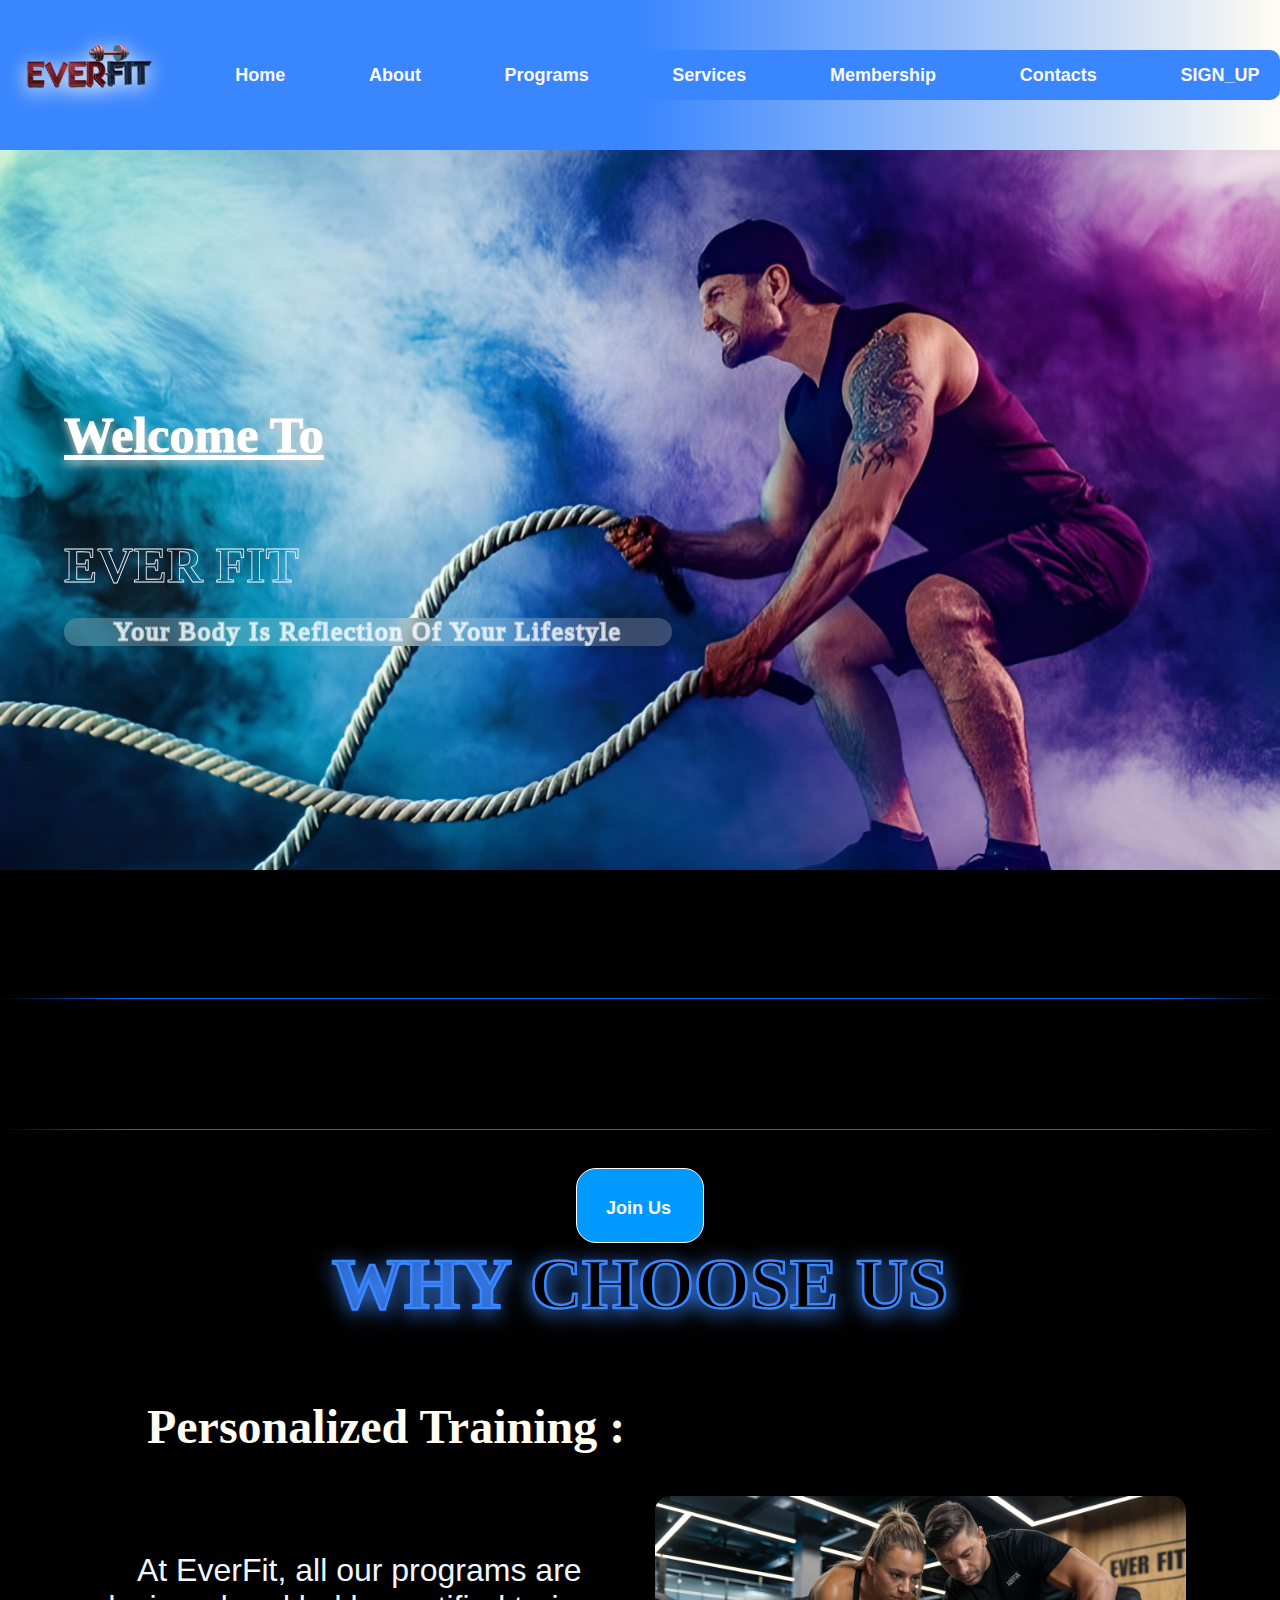
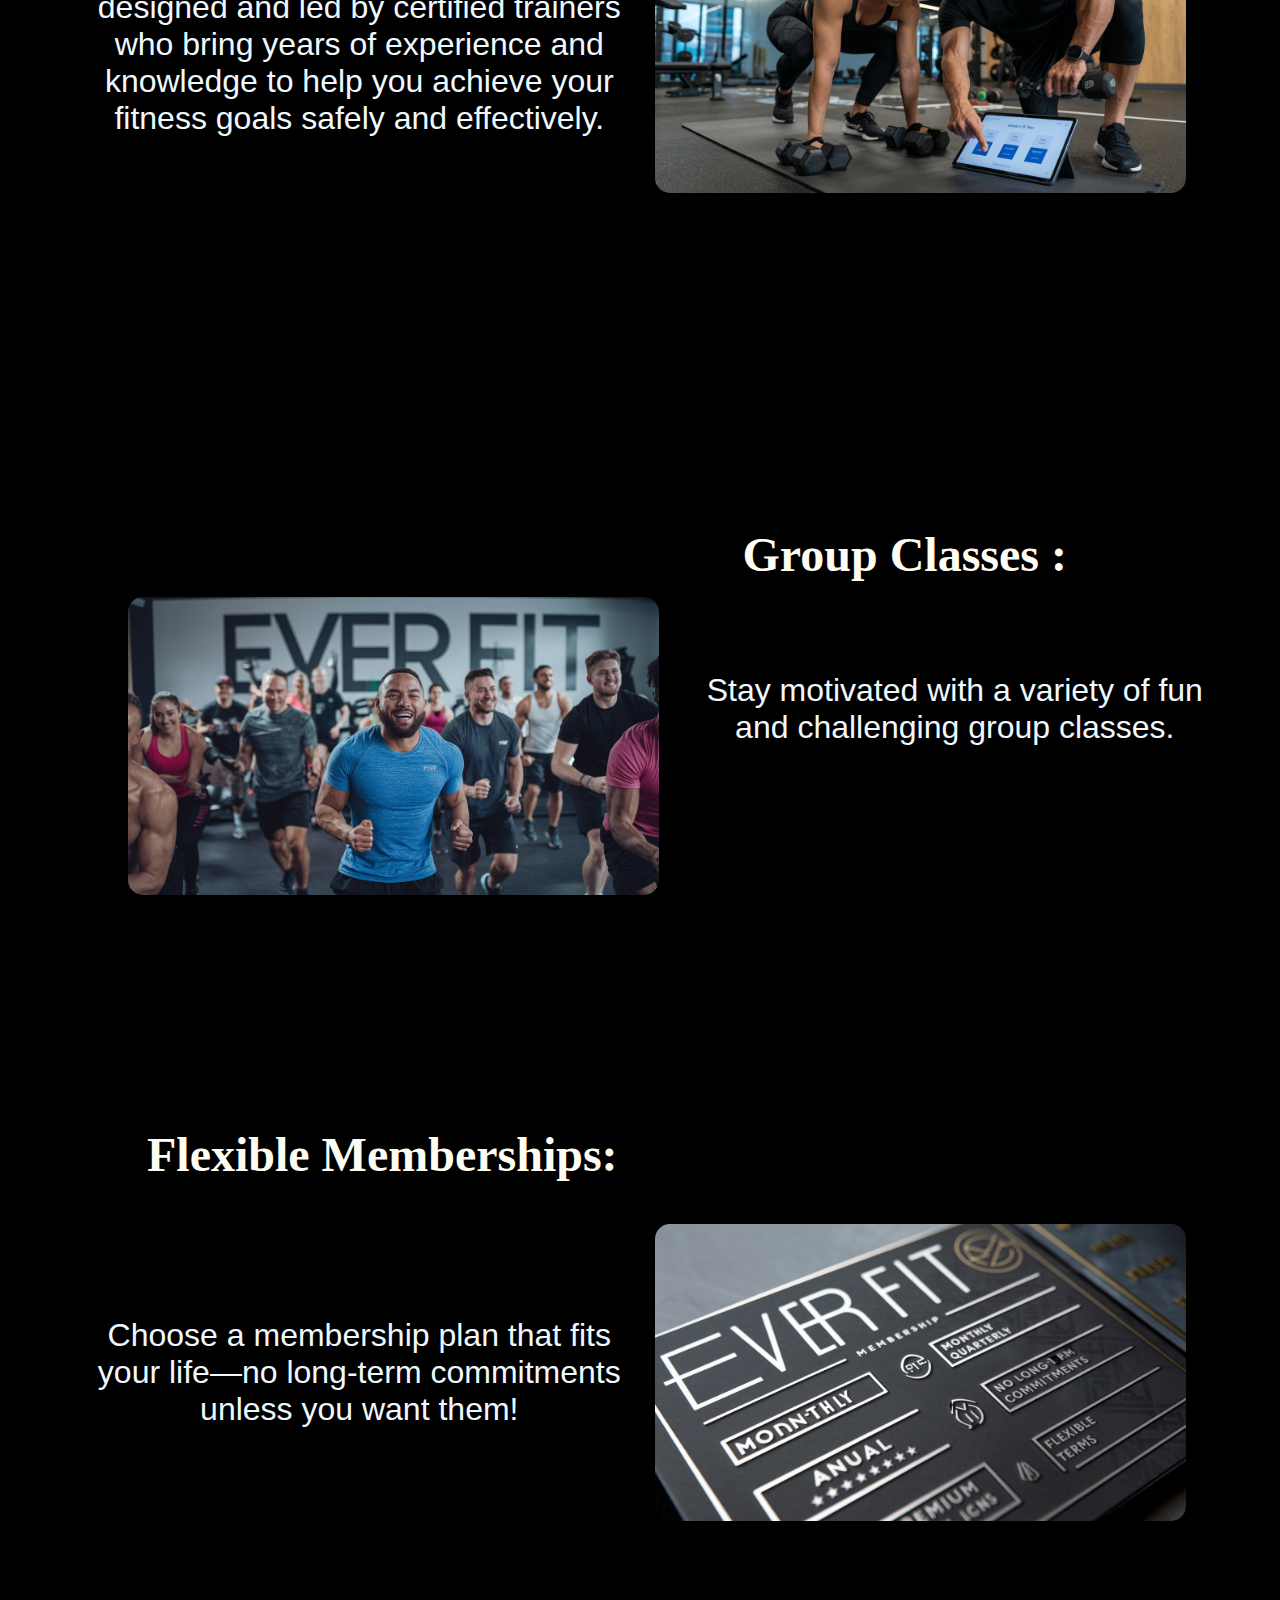
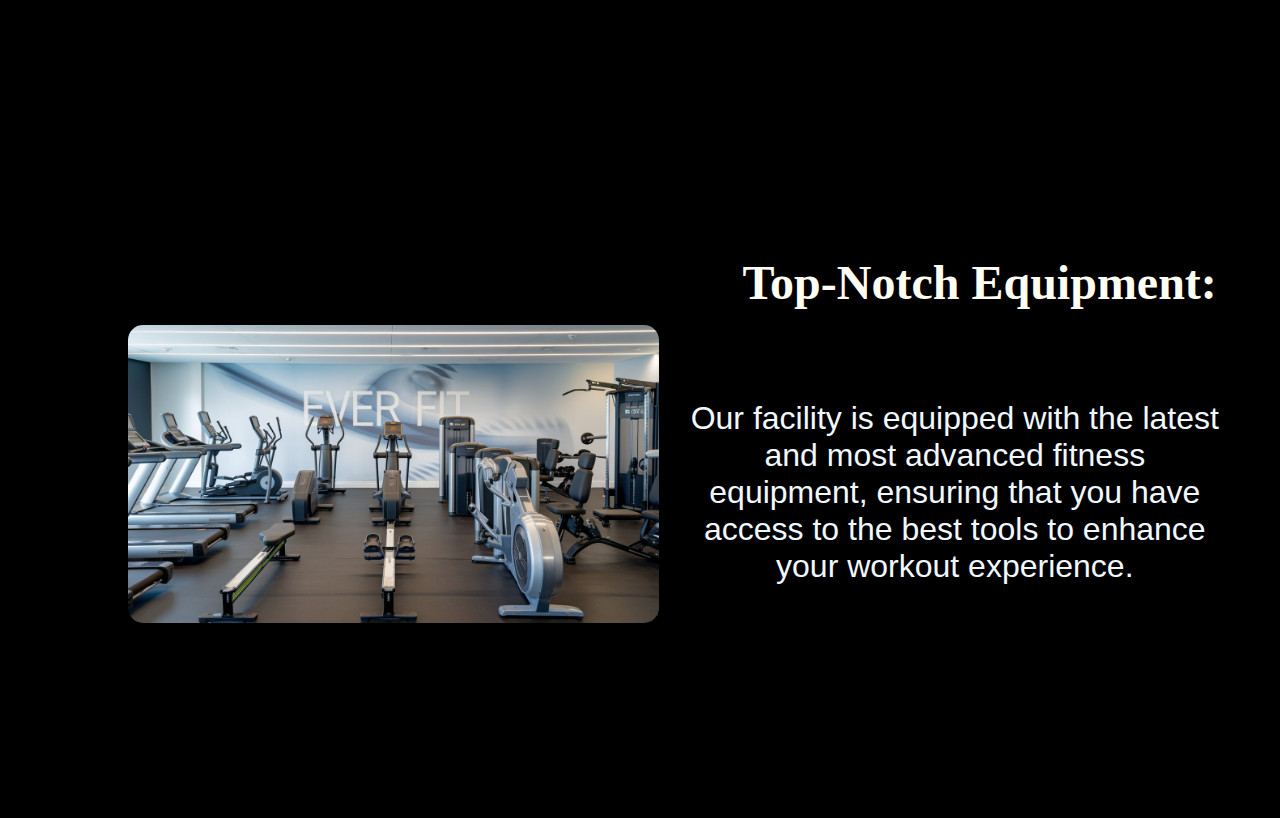
<file: EVERFIT_FITNESS-CLUB/index.html>
<!DOCTYPE html>
<html lang="en">

<head>
  <meta charset="UTF-8">
  <meta name="viewport" content="width=device-width, initial-scale=1.0">

  <title>Ever Fit</title>
  <link rel="stylesheet" href="everfit.css">
</head>

<body>

  <header>

    <a id="logo" href="">
      <img
        src="a-3d-render-of-a-lettermark-logo-for-a-fitness-clu--IIA16TnQrG7JwUfkKetEw-la8iWFKPTYKHZKNIuqM5yw_cleanup-removebg-preview.png"
        alt="logo">
    </a>



    <label for="sidebar_active" class="open_menu">
      <svg id="open" xmlns="http://www.w3.org/2000/svg" height="34px" viewBox="0 -960 960 960" width="24px"
        fill="#e8eaed">
        <path d="M120-240v-80h720v80H120Zm0-200v-80h720v80H120Zm0-200v-80h720v80H120Z" />
      </svg>
    </label>

    <input id="sidebar_active" type="checkbox" name="nav_icon_box" id="">

    <label id="overlay_label" for="sidebar_active">
      <div id="overlay">

      </div>
    </label>



    <nav>




      <label for="sidebar_active" class="close_menu">

        <svg xmlns="http://www.w3.org/2000/svg" height="24px" viewBox="0 -960 960 960" width="24px" fill="#e8eaed">
          <path d="m256-200-56-56 224-224-224-224 56-56 224 224 224-224 56 56-224 224 224 224-56 56-224-224-224 224Z" />
        </svg>

      </label>
      <!-- <ul class="nav_list" type="none"> -->

      <li id="home"><a href="#">Home</a></li>
      <li id="about"><a href="about.html">About</a></li>
      <li id="program"><a href="programs.html">Programs</a></li>
      <li id="services"><a href="services.html">Services</a></li>
      <!-- <li id="gallery"><a href="">Gallery</a></li> -->
      <li id="pricing"><a href="membership_two.html">Membership</a></li>
      <li id="contact"><a href="contact.html">Contacts</a></div>
      <li id="contact"><a href="animated_form.html">SIGN_UP</a></div>

        <!-- </ul> -->




    </nav>

  </header>

  <main>


    <section class="first_sec">
      <!-- <div class="scroll_img"> -->

      <div class="img_container">

        <h1 class="head_container">
          Welcome To <h1 id="brand_name">EVER FIT</h1>
        </h1>

        <p id="quote">
          Your Body Is Reflection Of Your Lifestyle
        </p>

        <!-- <img id="background" src="Premium Photo _ Crossfit battle ropes exercise during athlete training at the workout gym.jpg"
          alt="background"> -->



      </div>


      <!-- <img src="Best from Uploaded by user change iPhone background.jpg" id="bgtwo" alt="">
         -->



      <!-- </div> -->




      <!-- 3d model -->

      <!-- stretching animation -->

      <!-- <script type="module" src="https://unpkg.com/@splinetool/viewer@1.9.21/build/spline-viewer.js"></script>
<spline-viewer  id="threemodel" url="https://prod.spline.design/HGRJG8-op9f9gLfu/scene.splinecode"></spline-viewer> -->



      <!-- greeting animation -->

      <!-- <script type="module" src="https://unpkg.com/@splinetool/viewer@1.9.21/build/spline-viewer.js"></script>
<spline-viewer  id="threemodel"  url="https://prod.spline.design/7qYHvnjiN6DWaZH3/scene.splinecode"></spline-viewer> -->

      <!-- /*+++++++++++++++++++++++++++++++++++++++++++++++++++++++++++++++*/ -->




    </section>

    <div class="gallery" style="
            --width:100px;
            --height:50px;
            --quantity:9;
            ">


      <div class="items">
        <div class="list" style="--position: 1"><img src="body_building.jpg" alt=""></div>

        <div class="list" style="--position: 2"><img src="home_page_bg.jpg" alt=""></div>

        <div class="list" style="--position: 3"><img src="equipment.jpeg" alt=""></div>

        <div class="list" style="--position: 4"><img src="flex_muscles.jpg" alt=""></div>

        <div class="list" style="--position: 5"><img src="group_class.jpeg" alt=""></div>


        <div class="list" style="--position: 6"><img src="membership.jpeg" alt=""></div>


        <div class="list" style="--position: 7"><img src="nutrition.jpg" alt=""></div>


        <div class="list" style="--position: 8"><img src="pexels-vlada-karpovich-4534633.jpg" alt=""></div>


        <div class="list" style="--position: 9"><img
            src="Runway 2024-09-17T00_21_32.839Z Upscale Image Upscaled Image 2882 x 1920.jpg" alt=""></div>


        <div class="list" style="--position: 9"><img src="stress_workout.jpg" alt=""></div>
      </div>


    </div>





    <section class="second_sec">

      <div class="btn">
        <button>
          <a href="membership_two.html">
            Join Us
          </a>
        </button>
      </div>

      <h1 id="head_one" class="why fade">
        <b id="why">WHY</b> CHOOSE US
      </h1>

      <div class="sec_div_one fade mob_one tab_one">

        <h3 id="Personalized_first" class="h3_mob_one h3_tab_one">Personalized Training : </h3>
        <p id="detail_intro_first" class="p_mob_one p_tab_one">
          At EverFit, all our programs are designed and led by certified trainers who bring years of experience and
          knowledge to help you achieve your fitness goals safely and effectively.
        </p>

        <img class="img_mob_one img_tab_one" id="Personalized_img_first" src="personal_trainer.jpeg" alt="">

      </div>



      <div class="sec_div_two fade mob_two tab_two">

        <h3 id="Classes" class="h3_mob_two h3_tab_two">Group Classes : </h3>
        <p id="detail_intro_two" class="p_mob_two p_tab_two">
          Stay motivated with a variety of fun and challenging group classes. </p>

        <img class="img_mob_two img_tab_two" id="group_class_img" src="group_class.jpeg" alt="">

      </div>



      <div class="sec_div_three fade mob_one tab_one">

        <h3 class="h3_mob_one h3_tab_one" id="Memberships">Flexible Memberships: </h3>
        <p id="detail_intro_first" class="p_mob_one p_tab_one">
          Choose a membership plan that fits your life—no long-term commitments unless you want them! </p>

        <img class="img_mob_one img_tab_one" id="membership" src="membership.jpeg" alt="">

      </div>


      <div class="sec_div_fourth fade mob_two tab_two">

        <h3 class="h3_mob_two h3_tab_two" id="equipment">Top-Notch Equipment: </h3>
        <p class="p_mob_two p_tab_two" id="detail_intro_two">
          Our facility is equipped with the latest and most advanced fitness equipment, ensuring that you have access to
          the best tools to enhance your workout experience. </p>

        <img class="img_mob_two img_tab_two" id="equipment" src="equipment.jpeg" alt="">

      </div>

    </section>
    <aside>

    </aside>


  </main>



</body>

</html>
</file>
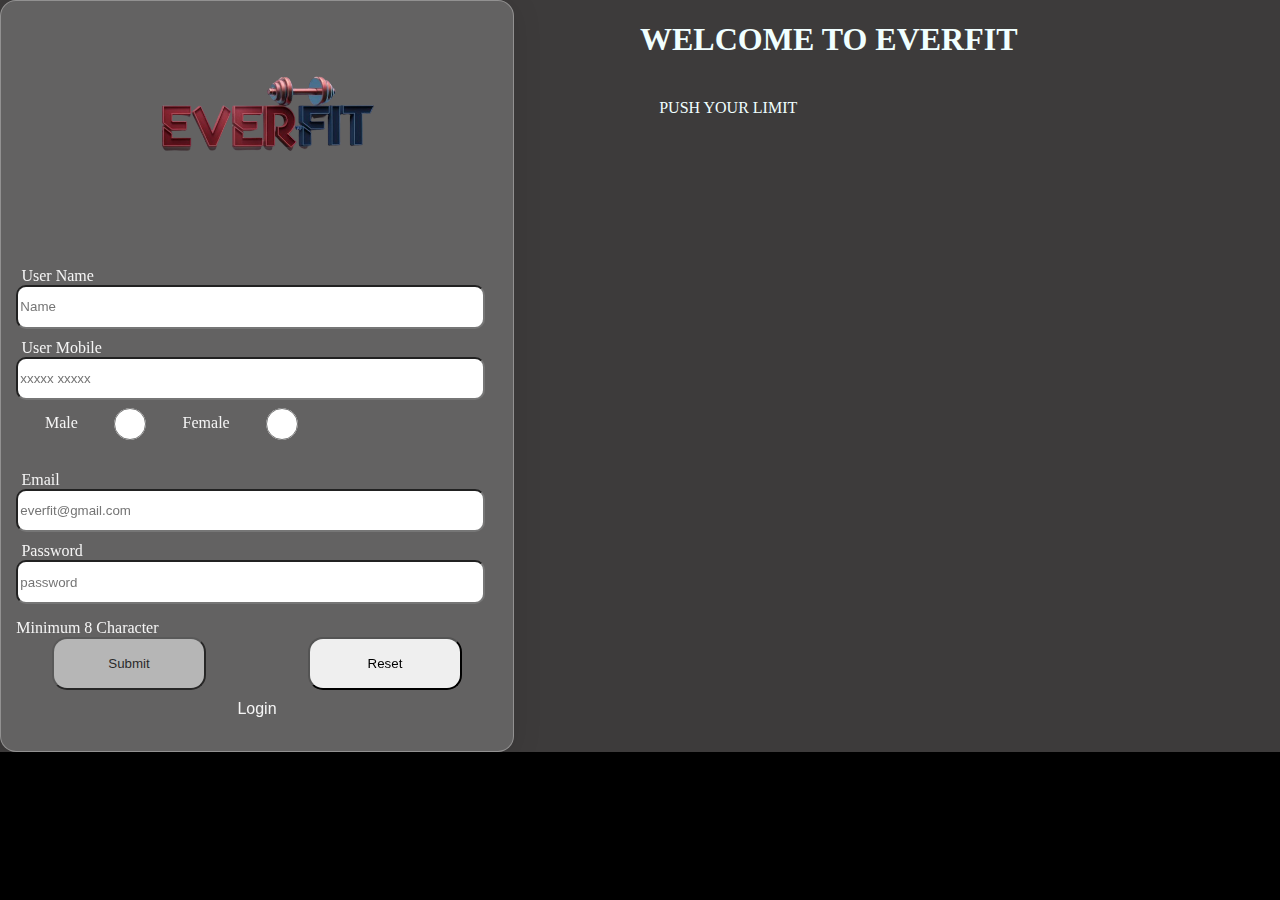
<file: EVERFIT_FITNESS-CLUB/animated_form.html>
<!DOCTYPE html>
<html lang="en">
<head>
     <meta charset="UTF-8">
     <meta name="viewport" content="width=device-width, initial-scale=1.0">
     <title>FORM</title>
     <link rel="stylesheet" href="animated_form.css">
</head>
<body>
     <div class="form_container">
          <input id="check" type="checkbox" name="" id="">

          <div class="right login ">
               <form class="login" action="#" method="post">
                    <img src="a-3d-render-of-a-lettermark-logo-for-a-fitness-clu--IIA16TnQrG7JwUfkKetEw-la8iWFKPTYKHZKNIuqM5yw_cleanup-removebg-preview.png" alt="">
                     
                        <label for="email2">Email</label>
                        
                        <input type="email" id="email2" placeholder="everfit@gmail.com" required>
                        
                         <label for="password2">Password</label>
                      
                        <input type="password" id="password2" placeholder="password"    
                        pattern="[A-Za-z0-9\S]{8,100}"
                        minlength="8" required >
                        <p id="validation"> Minimum 8 Character</p>
                         <br>
                        <button type="submit">Submit </button>
                        <button type="reset">Reset </button>
          
                        
                        <label for="check">
                         <div class="sign-up_btn" >     
                              SIGN UP
                         </div>
                     </label>
                   </form>
               

                   <div class="quotes">
                         <h1>
                    WELCOME BACK
                    </h1>

                    <p id="quote">
                     NEVER GIVE UP
                    </p>
                    <!-- 3d model -->

      <!-- stretching animation -->

     
                   </div>

          </div>

          <div class="left signup">

               <div class="sign_quote">
                    <h1 id="sign_quote_head">
                         WELCOME TO EVERFIT
                    </h1>

                    <p id="sign_quote">
                     PUSH YOUR LIMIT
                    </p>
                   </div>

               <form class="signup" action="#" method="post">
                    <img src="a-3d-render-of-a-lettermark-logo-for-a-fitness-clu--IIA16TnQrG7JwUfkKetEw-la8iWFKPTYKHZKNIuqM5yw_cleanup-removebg-preview.png" alt="">
                     
                    
    
                        <label for="usr_name">User Name</label>
                        <br>
                        <input type="text" id="usr_name" placeholder="Name" required>
                        <br>
                        <br>
                        <label for="mob">User Mobile</label>
                        <br>
                        <input type="text" id="mob" inputmode="numeric" pattern="[0-9][^A-Za-z\s]{0,12}" maxlength="10" placeholder="xxxxx xxxxx"
                        autocomplete="cc-csc" required/>
    
    
    
                        <br><br>
    
                        <div class="radio_btn">
    
                        <label for="male" >Male</label>
                        <input type="radio" id="male" name="gender" >
                        <label for="female">Female</label>
                        <input type="radio" id="female" name="gender">
    
                        </div>
    
    
                        <br>
                        <br>
                        <label for="Email">Email</label>
                        <br>
                        <input type="email" id="Email" placeholder="everfit@gmail.com" required>
                         <br>
                         <br>
                         <label for="password">Password</label>
                        <br>
                        <input type="password" id="password" placeholder="password"    
                        pattern="[A-Za-z0-9\S]{8,100}"
                        minlength="8" required >
                        <p id="validation"> Minimum 8 Character</p>
                         <br>
                        <button type="submit">Submit </button>
                        <button type="reset">Reset </button>
                        
                        
                        <label for="check">
                        <div class="login_btn" >     
                             Login 
                             <!-- <a href="login.html" id="login_btn">
                             </a> -->
                        </div>
                    </label>
                   </form>


          </div>
     </div>     
</body>
</html>
</file>
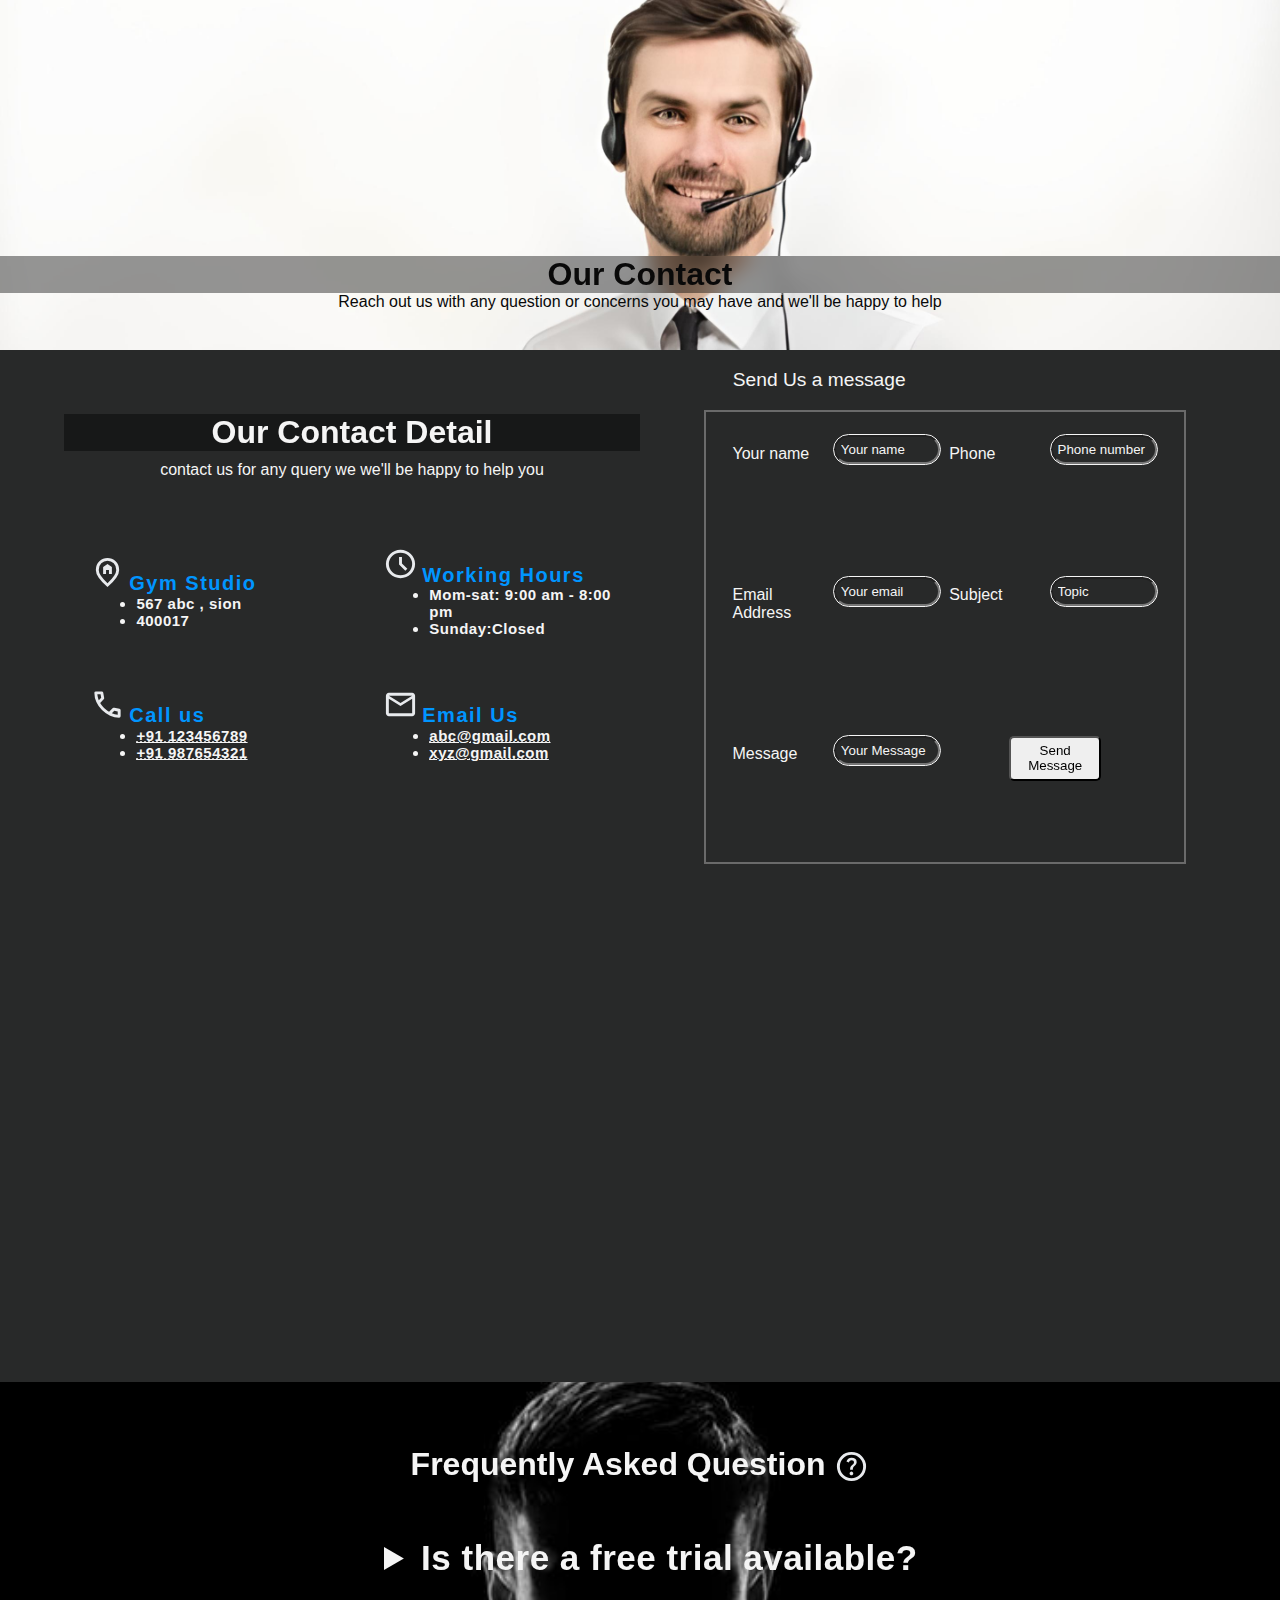
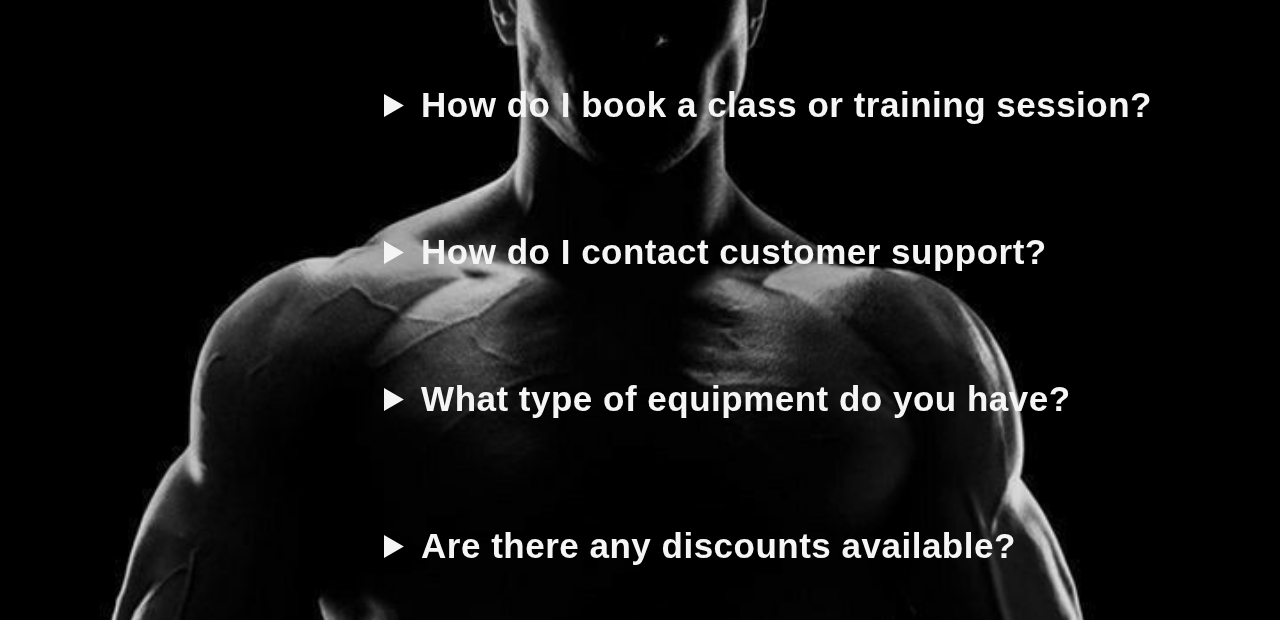
<file: EVERFIT_FITNESS-CLUB/contact.html>
<!DOCTYPE html>
<html lang="en">
<head>
     <meta charset="UTF-8">
     <meta name="viewport" content="width=device-width, initial-scale=1.0">
     <title>Contact Us</title>
     <link rel="stylesheet" href="contact.css">
</head>
<body>
     <div class="intro_one">
          <h1 id="contact_head">
               Our Contact
          </h1>
          <p>
               Reach out us with any question or concerns you may have and we'll be happy to help
          </p>
          <!-- <img src="Runway 2024-08-30T14_25_36.998Z Upscale Image Upscaled Image 1920 x 1920.jpg" alt=""> -->
     </div>

     <div class="big_container">
          <div class="left_container">
               <div class="top_container">
               <h1 id="left_head">
                    Our Contact Detail
               </h1>

               <p>
                    contact us for any query we we'll be happy to help you
               </p>

               <div class="info">
                    <img src="home_pin_24dp_E8EAED_FILL0_wght400_GRAD0_opsz24.svg" alt="">
                    <label for="">
                         Gym Studio 
                    </label>
                         <li type="">567 abc , sion </li>
                         <li type="">400017</li>
                    
               </div>
               <div class="info">
                    <img src="schedule_24dp_E8EAED_FILL0_wght400_GRAD0_opsz24.svg" alt="">
                    <label for="">
                        Working Hours 
                    </label>
                         <li type="">Mom-sat: 9:00 am - 8:00 pm</li>
                         <li type="">Sunday:Closed</li>
                    
               </div>
               <div class="info">
                    <img src="call_24dp_E8EAED_FILL0_wght400_GRAD0_opsz24.svg" alt="">
                    <label for="">
                         Call us
                    </label>
                         <li type="">
                              <a href="tel:+91 123456789"> 
                                   <abbr title="click me">+91 123456789

                                   </abbr>
                              </a>
                          </li>
                         <li type="">
                              <a href="tel:+91 123456789"> 
                              <abbr title="click me">+91 987654321

                              </abbr>
                           </a>
                          </li>
                    
               </div>
               <div class="info">
                    <img src="mail_24dp_E8EAED_FILL0_wght400_GRAD0_opsz24.svg" alt="">
                    <label for="">
                         Email Us
                    </label>
                         <li type="">
                              <a href="mailto:abc@gmail.com"> 
                                   <abbr title="click me">abc@gmail.com
     
                                   </abbr>
                                </a>                         
                              </li>

                         <li type=""><a href="mailto:abc@gmail.com"> 
                              <abbr title="click me">xyz@gmail.com

                              </abbr>
                           </a>    </li>
                    
               </div>
          </div>

          <div class="bottom_container">
               <iframe src="https://www.google.com/maps/embed?pb=!1m18!1m12!1m3!1d4485.242625725917!2d72.84376540204337!3d19.03626354478321!2m3!1f0!2f0!3f0!3m2!1i1024!2i768!4f13.1!3m3!1m2!1s0x3be7c9b9af575e3d%3A0x65097d6f49df547c!2sTrue%20Fitness%20Club%20-%20Mahim!5e0!3m2!1sen!2sin!4v1726158949020!5m2!1sen!2sin" 
                height="500px" style="border:0;" allowfullscreen="" loading="lazy" referrerpolicy="no-referrer-when-downgrade"></iframe>
          </div>

          </div>

          <div class="right_container">

               <h3>Send Us a message</h3>
               <form id="form_one" action="" method="post">

               <label for="name">Your name</label>
               
               <input type="text" id="name" value="" placeholder="Your name">

              

               <label for="Phone"> 
                    Phone
               </label>
             
               <input type="text" id="Phone" value="" placeholder="Phone number">
               <br>
               <br>

               <label for="Email">Email Address</label>
            
               <input type="email" id="Email" value="" placeholder="Your email">

               <br>      
               <br>

               <label for="Subject">Subject</label>
              
               <input type="text" id="Subject" value="" placeholder="Topic">
              
               <br>
               <br>

               <label for="Message">Message</label>
               
               <input type="text" id="Message" value="" placeholder="Your Message">

               <br>
               <br>

               <button type="submit">Send Message</button>
               

               </form>

          </div>
    
     </div>

     <div class="faq">

          <h1 id="faq_qns">

               Frequently Asked Question 
               <img src="help_24dp_E8EAED_FILL0_wght400_GRAD0_opsz24.svg" alt="" width="35px" style="vertical-align: middle;">

          </h1>

          <li type="none" class="first_question question ">
               
                    
               <details>

                    <summary> Is there a free trial available?</summary>
                    
                    Yes, we offer a free 7-day trial for new members to experience our facilities and services before committing to a membership.

               </details>
              
          </li>
          <li type="none" class="first_question question ">
               
                    
               <details>

                    <summary>How do I book a class or training session?</summary>
                    
                    You can easily book a class or personal training session by visiting the front desk at the club.

               </details>
              
          </li>
          <li type="none" class="second_question question ">
               
                    
               <details>

                    <summary> How do I contact customer support?</summary>
                    
                    You can contact our customer support team via email, phone, or through our website's live chat feature.

               </details>
              
          </li>
          <li type="none" class="third_question question ">
               
                    
               <details>

                    <summary>What type of equipment do you have?</summary>
                    
                    We offer state-of-the-art cardio machines, strength training equipment, free weights, and specialized equipment for functional training and flexibility exercises.

               </details>
              
          </li>
          <li type="none" class="fourth_question question ">
               
                    
               <details>

                    <summary>Are there any discounts available?</summary>
                    
                    We offer discounts for students, seniors, and corporate groups. Additionally, we have seasonal promotions and referral rewards.

               </details>
              
          </li>

          
     </div>

</body>
</html>
</file>
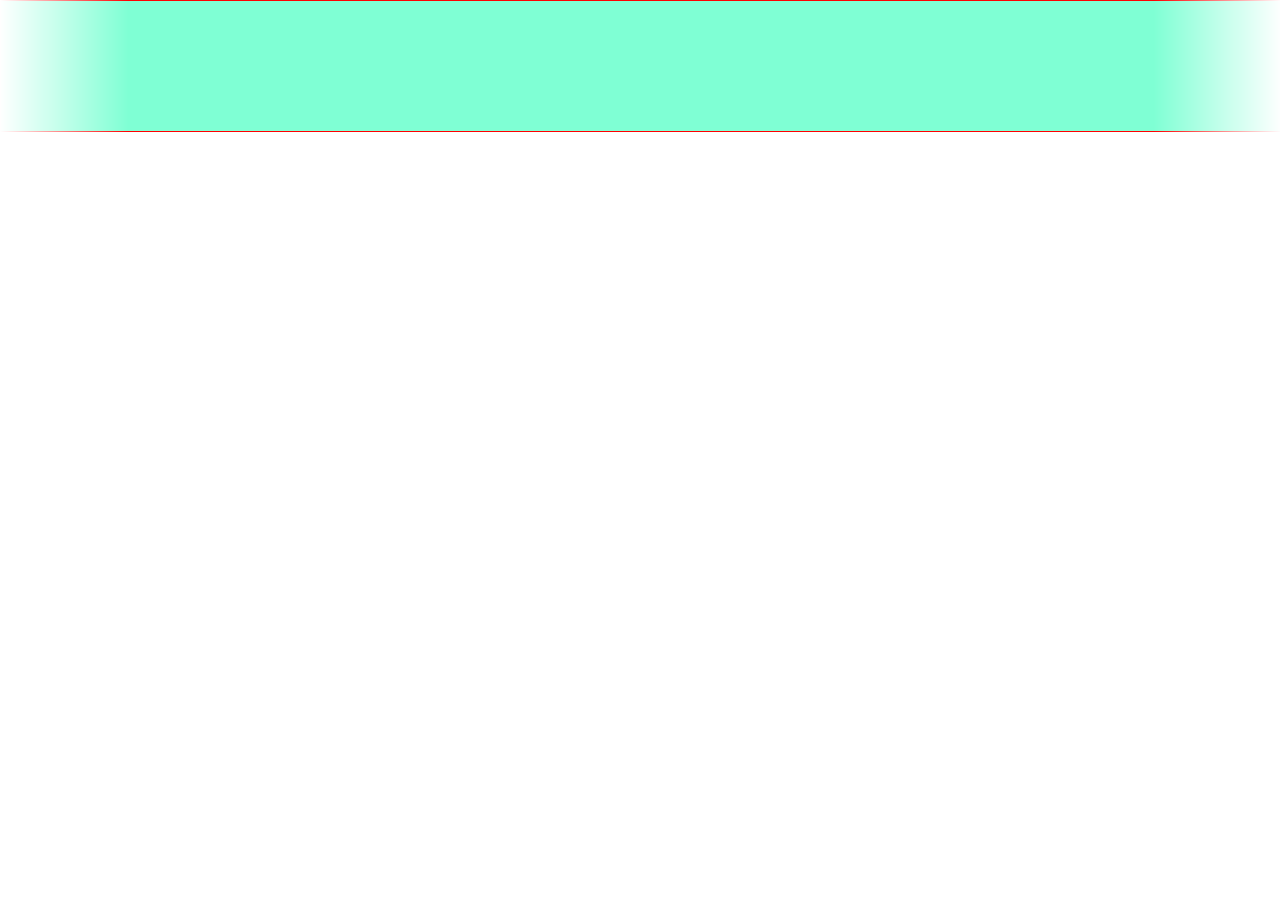
<file: EVERFIT_FITNESS-CLUB/gallery.html>
<!DOCTYPE html>
<html lang="en">
<head>
     <meta charset="UTF-8">
     <meta name="viewport" content="width=device-width, initial-scale=1.0">
     <title>Gallery</title>
     <link rel="stylesheet" href="gallery.css">
</head>
<body>

     <div class="gallery"
     style="
            --width:100px;
            --height:50px;
            --quantity:9;
            "
        >

          <div class="items" > 
               <div class="list" style="--position: 1"><img src="body_building.jpg" alt=""></div>

               <div class="list" style="--position: 2"><img src="accessories.jpeg" alt=""></div>

               <div class="list" style="--position: 3"><img src="equipment.jpeg" alt=""></div>

               <div class="list" style="--position: 4"><img src="flex_muscles.jpg" alt=""></div>

               <div class="list" style="--position: 5"><img src="group_class.jpeg" alt=""></div>
      
          
               <div class="list" style="--position: 6"><img src="membership.jpeg" alt=""></div>
           
          
               <div class="list" style="--position: 7"><img src="nutrition.jpg" alt=""></div>
          
          
               <div class="list" style="--position: 8"><img src="pexels-vlada-karpovich-4534633.jpg" alt=""></div>
          
          
               <div class="list"  style="--position: 9"><img src="Runway 2024-09-17T00_21_32.839Z Upscale Image Upscaled Image 2882 x 1920.jpg" alt=""></div>
           
          
               <div class="list" style="--position: 9"><img src="stress_workout.jpg" alt=""></div>
          </div>


     </div>
     
</body>
</html>
</file>
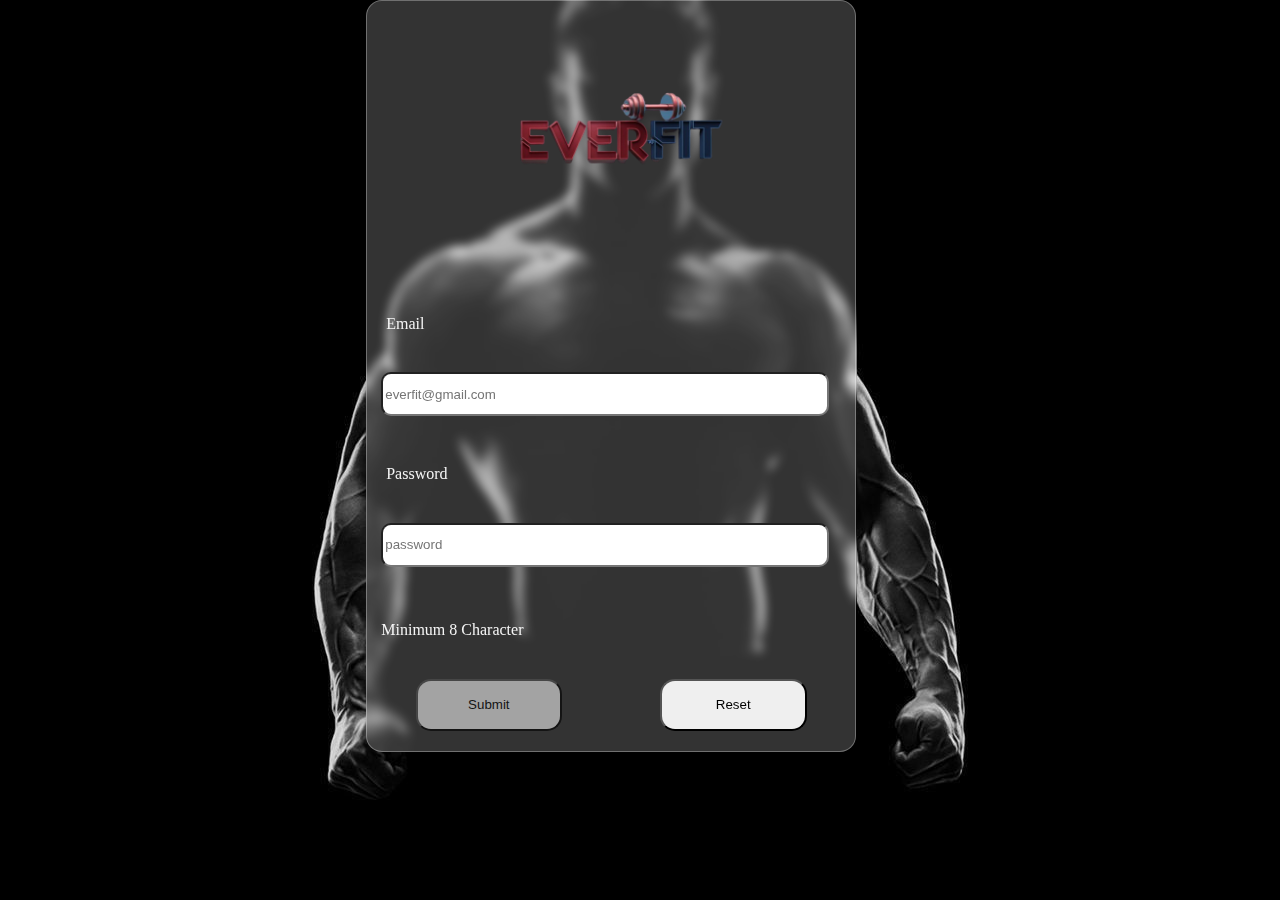
<file: EVERFIT_FITNESS-CLUB/login.html>
<!DOCTYPE html>
<html lang="en">
<head>
     <meta charset="UTF-8">
     <meta name="viewport" content="width=device-width, initial-scale=1.0">
     <title>Login Up</title>
     <link rel="stylesheet" href="login&signup.css">
</head>
<body>
     
     <form class="login" action="#" method="post">
          <img src="a-3d-render-of-a-lettermark-logo-for-a-fitness-clu--IIA16TnQrG7JwUfkKetEw-la8iWFKPTYKHZKNIuqM5yw_cleanup-removebg-preview.png" alt="">
           
              <label for="email2">Email</label>
              
              <input type="email" id="email2" placeholder="everfit@gmail.com" required>
              
               <label for="password2">Password</label>
            
              <input type="password" id="password2" placeholder="password"    
              pattern="[A-Za-z0-9\S]{8,100}"
              minlength="8" required >
              <p id="validation"> Minimum 8 Character</p>
               <br>
              <button type="submit">Submit </button>
              <button type="reset">Reset </button>

              
              
         </form>
</body>
</html>
</file>
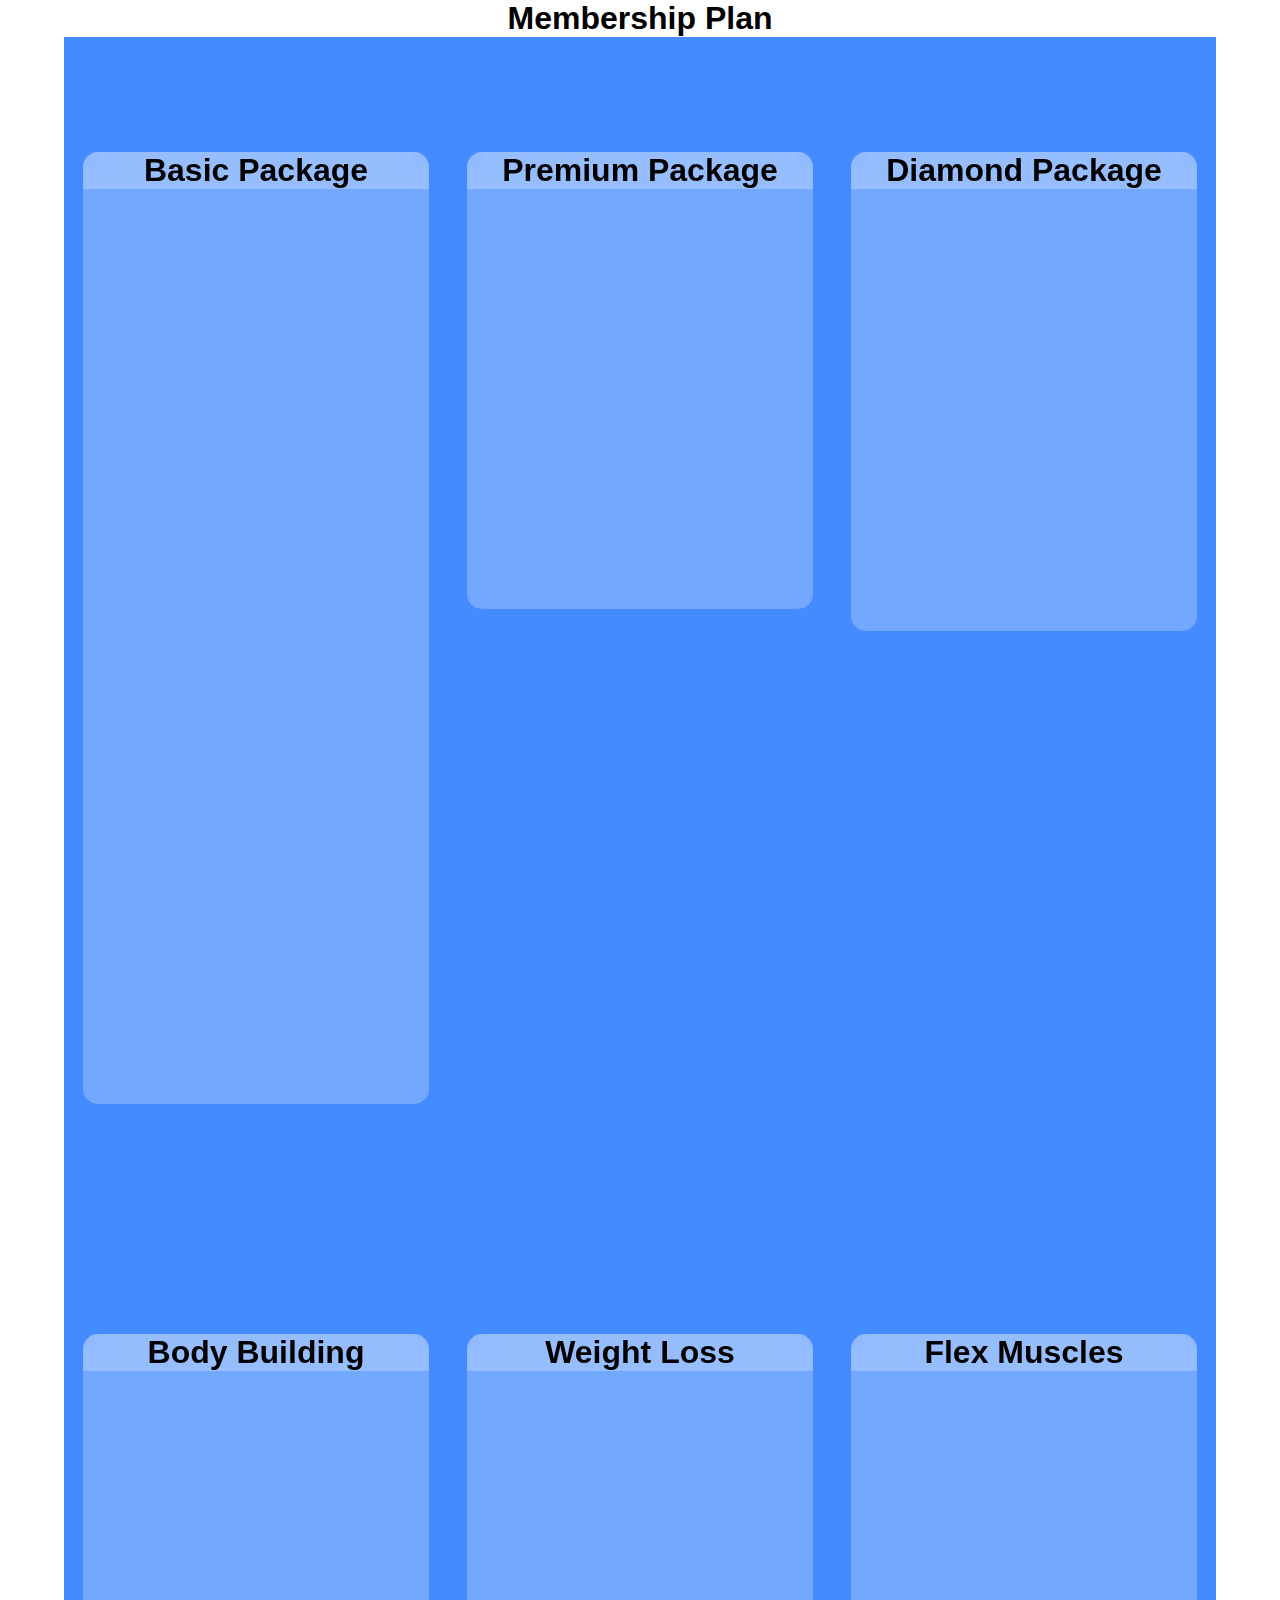
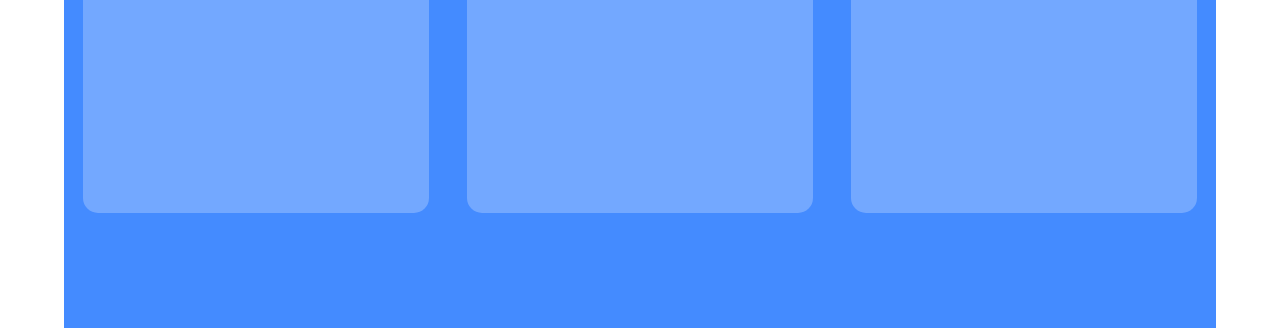
<file: EVERFIT_FITNESS-CLUB/membership.html>
<!DOCTYPE html>
<html lang="en">

<head>
     <meta charset="UTF-8">
     <meta name="viewport" content="width=device-width, initial-scale=1.0">
     <title>Membership Plan</title>
     <link rel="stylesheet" href="membership.css">
</head>

<body>
     <center>
          <h1 class="programs_heading">

              Membership Plan

          </h1>
     </center>

     <div class="big_container">
          <div class="container container_one">
               <div class="front_content f_content_first">
                    <h1>
                         Basic Package
                    </h1>
               </div>


               <div class="back_content b_content_first">

                    <ol>
                         <li style="text-decoration: line-through;">Personal trainer <img src="wrong.png" alt=""></li>
                         <br>
                         <li>Basic training Plan</li>
                         <br>
                         <li>Personal meal Plan</li>
                         <br>
                         <li>Exclusive customize gear</li>
                         <br>
                         <li>Monthly newsletter with fitness tips</li>
                         <br>
                         <li>Access to program tracking features</li>
                         <br>
                         
                    </ol>
                    <br>
                    <br>

                    <button class="subs_btn">Become a member</button>
               </div>


          </div>

          <div class="container container_two">

               <div class="front_content f_content_second">
                    <h1>
                         Premium Package
                    </h1>

               </div>

               <div class="back_content b_content_second">

                    <p>
                         Enhance flexibility, mental clarity, and overall well-being through guided yoga practice.
                    </p>

               </div>

          </div>



          <div class="container container_three">
               <div class="front_content f_content_third">
                    <h1>
                         Diamond Package
                    </h1>
               </div>

               <div class="back_content b_content_third">
                    <p>
                         Boost endurance and cardiovascular health with high-energy cardio sessions tailored to your
                         fitness level.
                    </p>

               </div>
          </div>

          <div class="container container_four">

               <div class="front_content f_content_fourth">

                    <h1>
                         Body Building
                    </h1>

               </div>

               <div class="back_content b_content_fourth">
                    <p>
                         Focused muscle-building programs to help you achieve a sculpted physique and peak strength.
                    </p>
               </div>
          </div>

          <div class="container container_five">

               <div class="front_content f_content_fifth">

                    <h1>
                         Weight Loss
                    </h1>

               </div>

               <div class="back_content b_content_fifth">

                    <p>
                         Achieve your weight loss goals with structured, results-driven programs that combine exercise
                         and nutrition.
                    </p>

               </div>
          </div>

          <div class="container container_six">

               <div class="front_content f_content_sixth">

                    <h1>
                         Flex Muscles
                    </h1>


               </div>

               <div class="back_content b_content_sixth">

                    <p>
                         Build flexibility and improve muscle strength with targeted stretching and movement exercises.
                    </p>

               </div>
          </div>
     </div>
     </div>

     
</body>

</html>
</file>
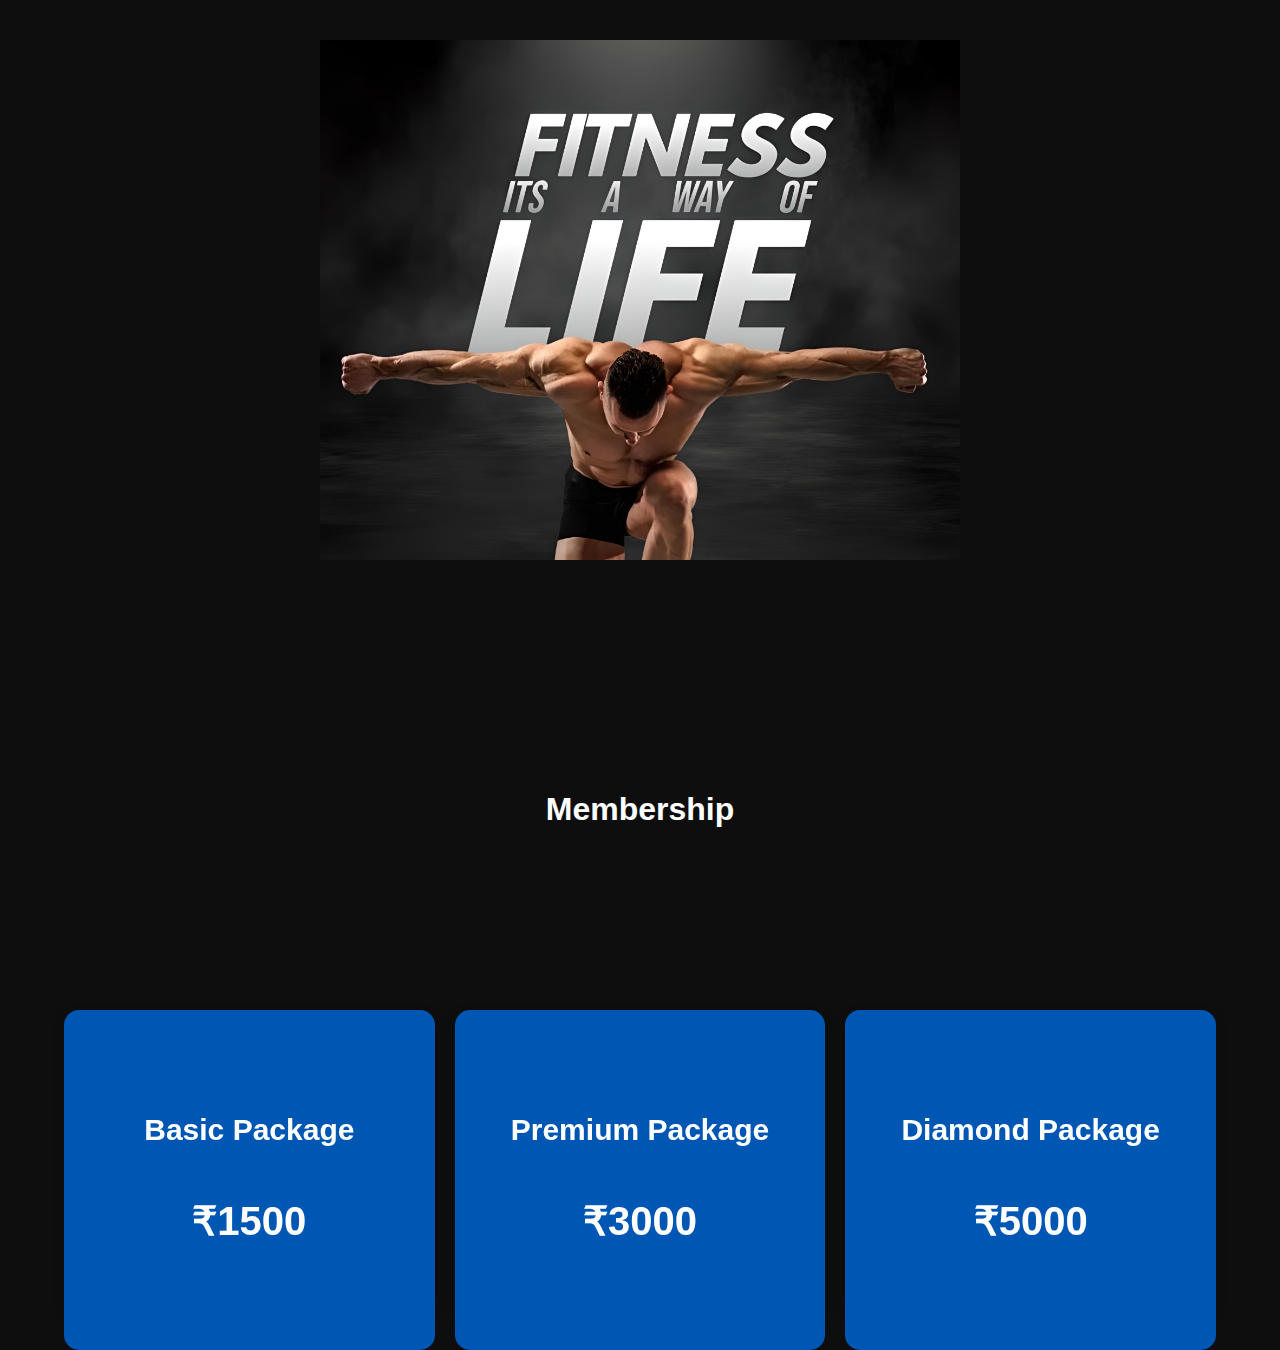
<file: EVERFIT_FITNESS-CLUB/membership_two.html>
<!DOCTYPE html>
<html lang="en">
<head>
    <meta charset="UTF-8">
    <meta name="viewport" content="width=device-width, initial-scale=1.0">
    <title>Ever Fit Membership Plans</title>
    <link rel="stylesheet" href="membership_two.css">
</head>
<body>

    <div class="image-section">
        <img src="Runway 2024-09-17T21_01_51.140Z Upscale Image Upscaled Image 2364 x 1920.jpg" alt="">
    </div>

    <h1 id="Membership">
        Membership
    </h1>
<div class="membership-container">
    <!-- Basic Plan -->
    <div class="card card-basic">
        <div class="card-inner">
            <div class="card-front">
                <h2>Basic Package </h2>
                <h1>₹1500</h1>
            </div>
            <div class="card-back">
                <h2>Basic Plan</h2>
                <ul>
                    <li class="unlocked">Personal Trainer</li>
                    <li class="unlocked">Personal Meal Plan</li>
                    <li class="unlocked">Exclusive Customized Gear</li>
                    <li class="locked">Monthly Newsletter</li> <!-- Locked in basic plan -->
                    <li class="locked">Access to Program Tracking</li> <!-- Locked in basic plan -->
                </ul>
                <button>Become a Member</button>
            </div>
        </div>
    </div>

    <!-- Premium Plan -->
    <div class="card card-premium">
        <div class="card-inner">
            <div class="card-front">
                <h2>Premium Package</h2>
                <h1>₹3000</h1>
            </div>
            <div class="card-back">
                <h2>Premium Package</h2>
                <ul>
                    <li class="unlocked">Personal Trainer</li>
                    <li class="unlocked">Personal Meal Plan</li>
                    <li class="unlocked">Exclusive Customized Gear</li>
                    <li class="unlocked">Monthly Newsletter</li> 
                    <li class="locked">Access to Program Tracking</li> 
                </ul>
                <button>Become a Member</button>
            </div>
        </div>
    </div>

    <!-- Diamond Plan -->
    <div class="card card-diamond">
        <div class="card-inner">
            <div class="card-front">
                <h2>Diamond Package</h2>
                <h1>₹5000</h1>
            </div>
            <div class="card-back">
                <h2>Diamond Package</h2>
                <ul>
                    <li class="unlocked">Personal Trainer</li>
                    <li class="unlocked">Personal Meal Plan</li>
                    <li class="unlocked">Exclusive Customized Gear</li>
                    <li class="unlocked">Monthly Newsletter</li> 
                    <li class="unlocked">Access to Program Tracking</li> 
                </ul>
                <button>Become a Member</button>
            </div>
        </div>
    </div>
</div>

</body>
</html>
</file>
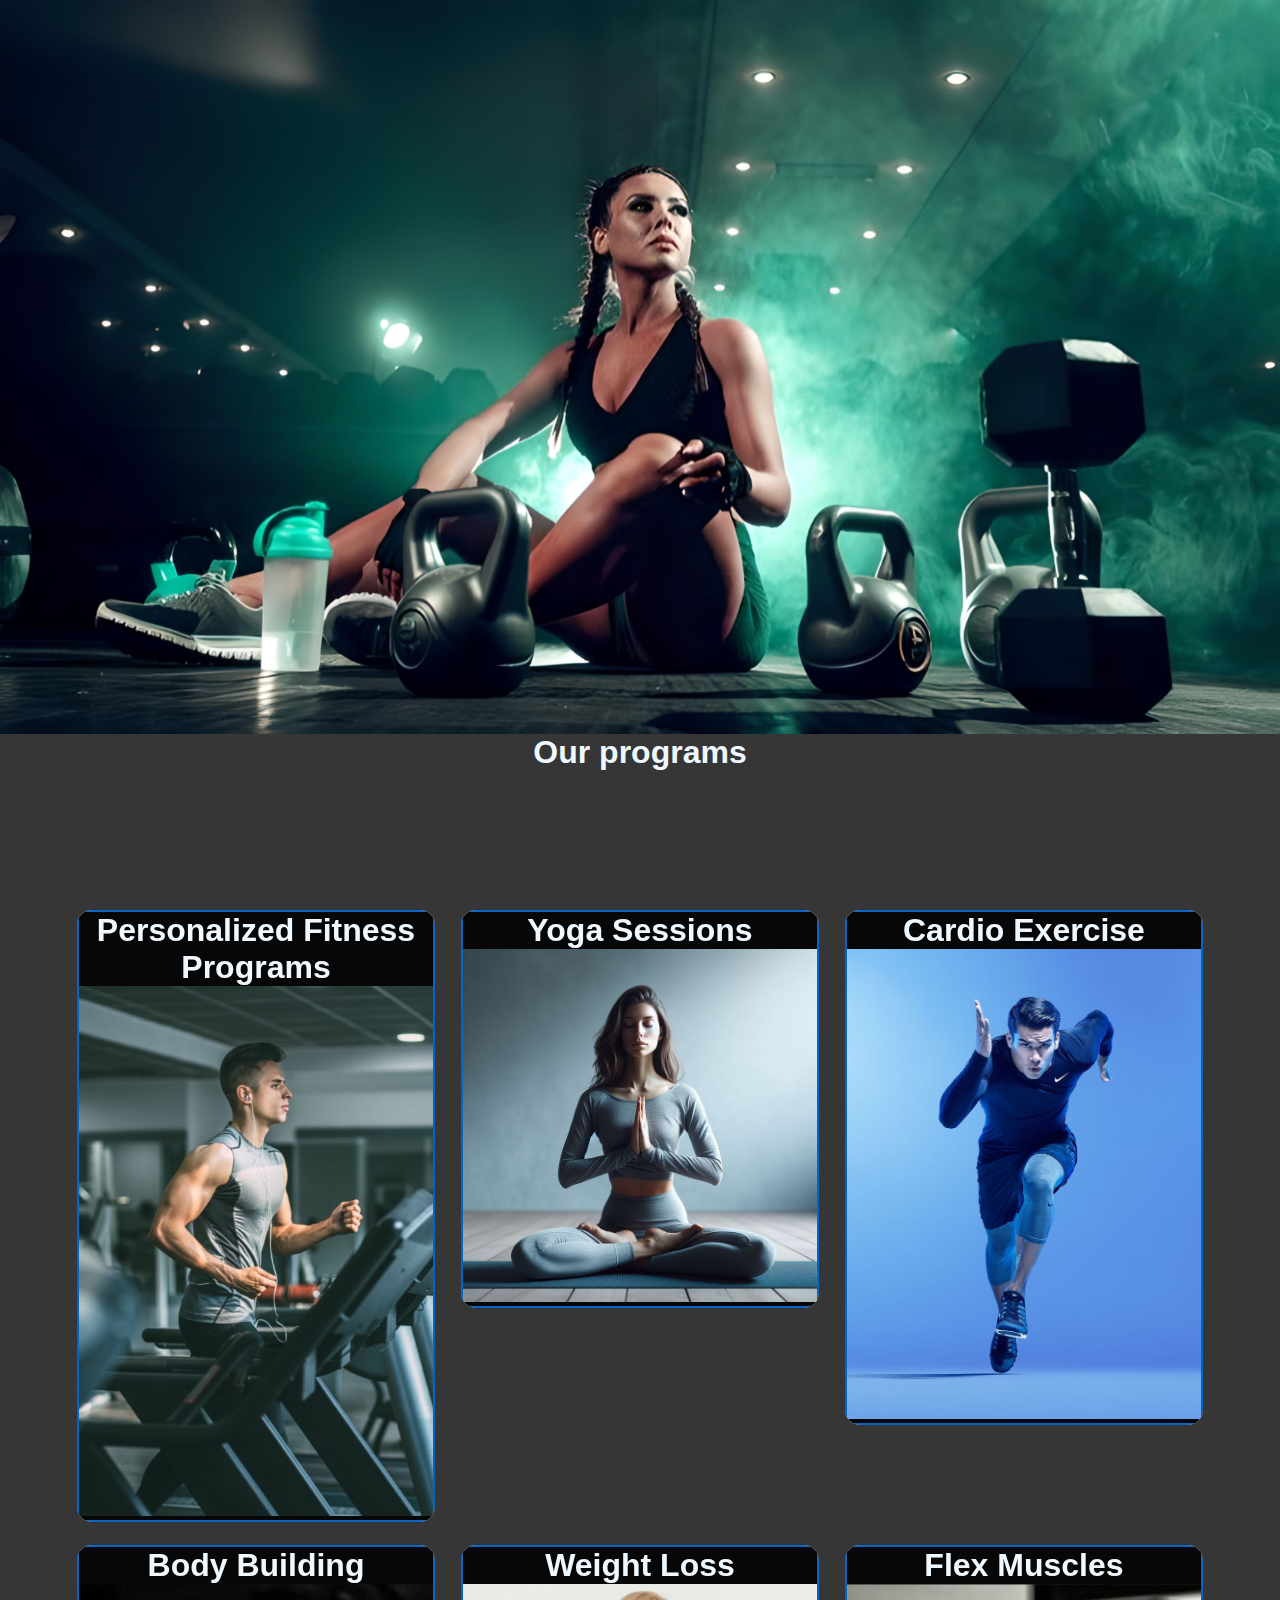
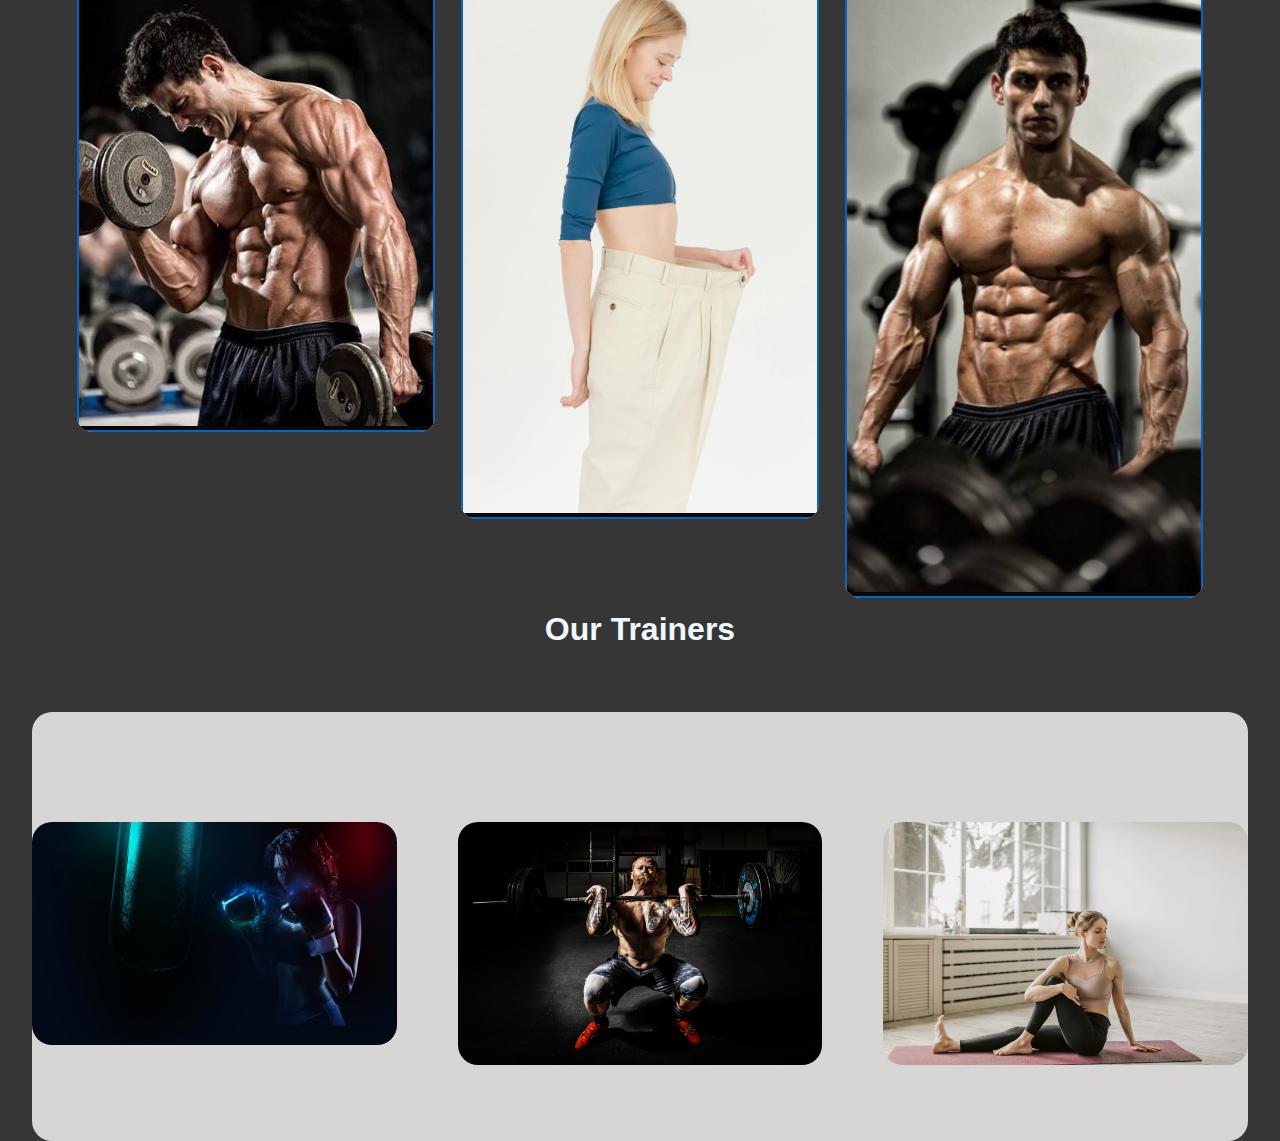
<file: EVERFIT_FITNESS-CLUB/programs.html>
<!DOCTYPE html>
<html lang="en">

<head>
     <meta charset="UTF-8">
     <meta name="viewport" content="width=device-width, initial-scale=1.0">
     <title>Programs</title>
     <link rel="stylesheet" href="program.css">
</head>

<body>

     <section class="img_sec">
          <img src="Runway 2024-09-17T20_28_22.428Z Upscale Image Upscaled Image 3347 x 1920.jpg" alt="">
     </section>

     <center>
          <h1 class="programs_heading">

               Our programs

          </h1>
     </center>

     <div class="big_container">
          <div class="container container_one">
               <div class="front_content f_content_first">
                    <h1>
                         Personalized Fitness Programs
                    </h1>
                    <img src="training.jpg" alt="">
               </div>

               <div class="back_content b_content_first">

                    <p>
                         Custom-tailored fitness plans designed to meet your unique health and fitness goals.
                    </p>

               </div>
          </div>

          <div class="container container_two">

               <div class="front_content f_content_second">
                    <h1>
                         Yoga Sessions
                    </h1>

                    <img src="yoga.jpg" alt="">
               </div>

               <div class="back_content b_content_second">

                    <p>
                         Enhance flexibility, mental clarity, and overall well-being through guided yoga practice.
                    </p>

               </div>

          </div>



          <div class="container container_three">
               <div class="front_content f_content_third">
                    <h1>
                         Cardio Exercise
                    </h1>
                    <img src="cardio.jpg" alt="">
               </div>

               <div class="back_content b_content_third">
                    <p>
                         Boost endurance and cardiovascular health with high-energy cardio sessions tailored to your
                         fitness level.
                    </p>

               </div>
          </div>

          <div class="container container_four">

               <div class="front_content f_content_fourth">

                    <h1>
                         Body Building
                    </h1>

                    <img src="body_building.jpg" alt="">
               </div>

               <div class="back_content b_content_fourth">
                    <p>
                         Focused muscle-building programs to help you achieve a sculpted physique and peak strength.
                    </p>
               </div>
          </div>

          <div class="container container_five">

               <div class="front_content f_content_fifth">

                    <h1>
                         Weight Loss
                    </h1>

                    <img src="weight_loose.jpg" alt="">
               </div>

               <div class="back_content b_content_fifth">

                    <p>
                         Achieve your weight loss goals with structured, results-driven programs that combine exercise
                         and nutrition.
                    </p>

               </div>
          </div>

          <div class="container container_six">

               <div class="front_content f_content_sixth">

                    <h1>
                         Flex Muscles
                    </h1>

                    <img src="flex_muscles.jpg" alt="">

               </div>

               <div class="back_content b_content_sixth">

                    <p>
                         Build flexibility and improve muscle strength with targeted stretching and movement exercises.
                    </p>

               </div>
          </div>
     </div> 
     

     <h1 id="trainers" >
          Our Trainers

     </h1>
     <div class="wraper">

          <div class="second_container">
               <div class="trainers">
                    <img src="women_boxer.jpg" alt="">
               </div>


               <div class="info">
                    Raven Knight
                    <br>
                    Boxing Coach: Master of precision and power, pushing you to unleash your inner fighter with every
                    punch.
               </div>

          </div>

          <div class="second_container">
               <div class="trainers">
                    <img src="body_builder.jpg" alt="">
               </div>


               <div class="info">
                    Jake Hunter
                    <br>
                    Boxing Instructor: Combines traditional boxing with modern fitness for an intense, results-driven
                    workout.

               </div>

          </div>

          <div class="second_container">
               <div class="trainers">
                    <img src="pexels-vlada-karpovich-4534633.jpg" alt="">
               </div>


               <div class="info">
                    Zara Blaze
                    <br>
                    Yoga Specialist: Guiding you through fluid movements and breathwork to elevate both body and mind.
               </div>


               <!-- <div class="second_container">
     <div class="trainers">
          <img src="pexels-dreamlensproduction-896062.jpg" alt="">
     </div>

     <div class="info">
     
     </div>

</div> -->

          </div>
</body>

</html>
</file>
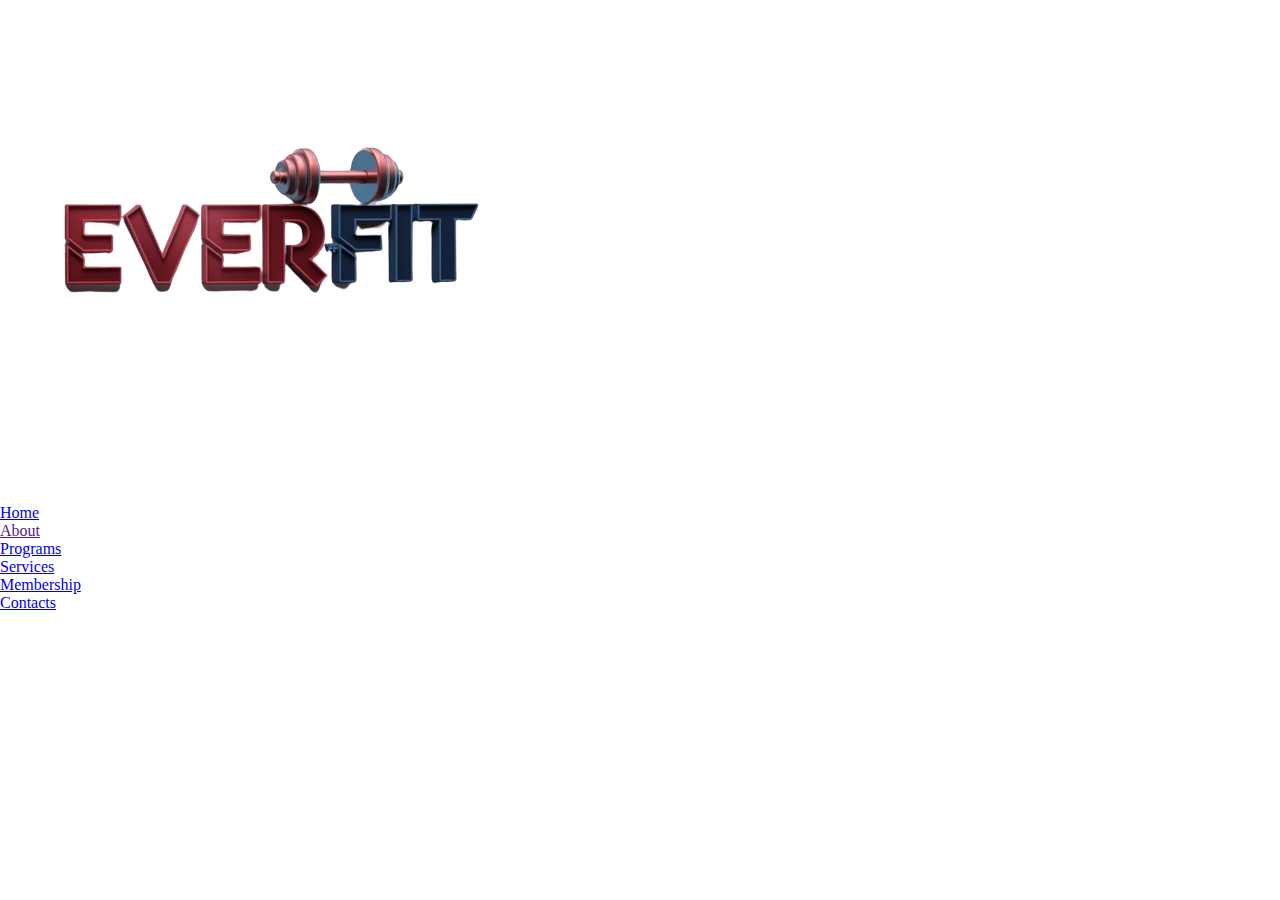
<file: EVERFIT_FITNESS-CLUB/res_nav.html>
<!DOCTYPE html>
<html lang="en">
<head>
     <meta charset="UTF-8">
     <meta name="viewport" content="width=device-width, initial-scale=1.0">
     <title>Document</title>
     <link rel="stylesheet" href="nav.css">
</head>
<body>
   
     <header>
          
          <a id="logo" href="">
               <img
               src="a-3d-render-of-a-lettermark-logo-for-a-fitness-clu--IIA16TnQrG7JwUfkKetEw-la8iWFKPTYKHZKNIuqM5yw_cleanup-removebg-preview.png"
               alt="logo">
          </a>
          
          
          <nav>

               <label for="sidebar_active" class="open_menu">
                  <img src="menu_24dp_E8EAED_FILL0_wght400_GRAD0_opsz24.svg" alt="" >
                  </label>
               
               
               <label for="sidebar_active" class="close_menu">
                  <img src="close_24dp_E8EAED_FILL0_wght400_GRAD0_opsz24 (1).svg" alt="" >
                  </label>
               
                  <input id="sidebar_active" type="checkbox" name="nav_icon_box" id="">

            <!-- <ul class="nav_list" type="none"> -->
      
              <li id="home"><a href="#">Home</a></li>
              <li id="about"><a href="">About</a></li>
              <li id="program"><a href="programs.html">Programs</a></li>
              <li id="services"><a href="services.html">Services</a></li>
              <!-- <li id="gallery"><a href="">Gallery</a></li> -->
              <li id="pricing"><a href="membership_two.html">Membership</a></li>
              <li id="contact"><a href="contact.html">Contacts</a></div>

               
            <!-- </ul> -->
            

          </nav>

        </header>

        

       
      
</body>
</html>
</file>
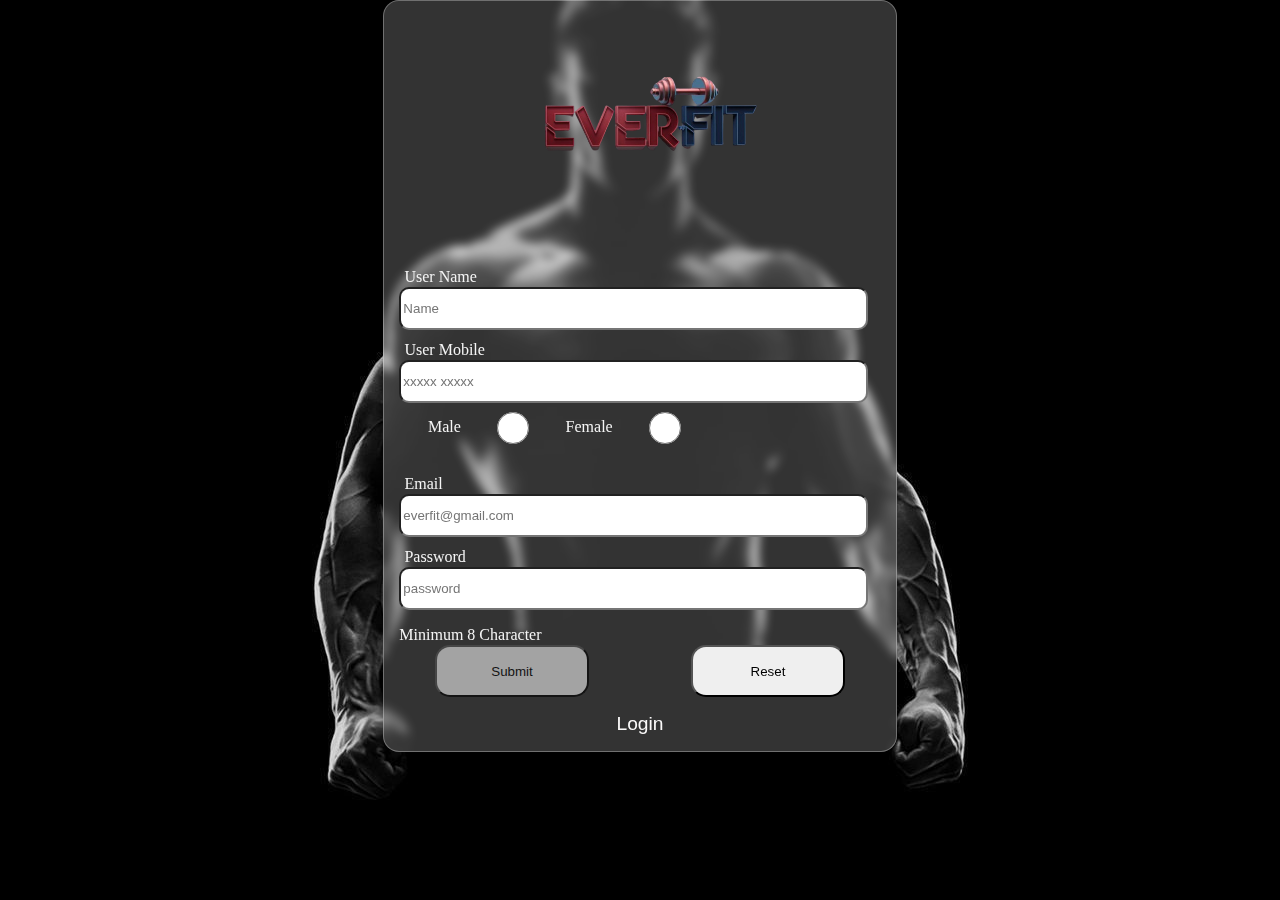
<file: EVERFIT_FITNESS-CLUB/signup.html>
<!DOCTYPE html>
<html lang="en">
<head>
     <meta charset="UTF-8">
     <meta name="viewport" content="width=device-width, initial-scale=1.0">
     <title> Sign up</title>
     <link rel="stylesheet" href="login&signup.css"
</head>
<body>
    
               <form class="signup" action="#" method="post">
                <img src="a-3d-render-of-a-lettermark-logo-for-a-fitness-clu--IIA16TnQrG7JwUfkKetEw-la8iWFKPTYKHZKNIuqM5yw_cleanup-removebg-preview.png" alt="">
                 
                

                    <label for="usr_name">User Name</label>
                    <br>
                    <input type="text" id="usr_name" placeholder="Name" required>
                    <br>
                    <br>
                    <label for="mob">User Mobile</label>
                    <br>
                    <input type="text" id="mob" inputmode="numeric" pattern="[0-9][^A-Za-z\s]{0,12}" maxlength="10" placeholder="xxxxx xxxxx"
                    autocomplete="cc-csc" required/>



                    <br><br>

                    <div class="radio_btn">

                    <label for="male" >Male</label>
                    <input type="radio" id="male" name="gender" >
                    <label for="female">Female</label>
                    <input type="radio" id="female" name="gender">

                    </div>


                    <br>
                    <br>
                    <label for="Email">Email</label>
                    <br>
                    <input type="email" id="Email" placeholder="everfit@gmail.com" required>
                     <br>
                     <br>
                     <label for="password">Password</label>
                    <br>
                    <input type="password" id="password" placeholder="password"    
                    pattern="[A-Za-z0-9\S]{8,100}"
                    minlength="8" required >
                    <p id="validation"> Minimum 8 Character</p>
                     <br>
                    <button type="submit">Submit </button>
                    <button type="reset">Reset </button>
                    
                    
                    <div class="login_btn" >     
                         <a href="login.html" id="login_btn">
                              Login 
                         </a>
                    </div>
               </form>
         

          
</body>
</html>
</file>
<file: EVERFIT_FITNESS-CLUB/everfit.css>
body {
    height: fit-contentF;
    width: 100%;
    margin: 0px;
    background-color: rgb(0, 0, 0);
  
}

#set_height
{
   display: block;
}



#videos
{
    position: fixed;
    bottom: 0;
    right: 0;
    width: 70%;
}

header {
    height: 1.5%;
    display: flex;
    justify-items: center;
    justify-content: center;
    align-items: center;
    background-image: linear-gradient(to right, #3a86ff, #3a86ff, #fffcf2);

}

nav {
    display: inline-flex;
    flex-wrap: wrap;
    width: 100%;
    height: 100%;
    background-color: #3a86ff;
    align-self: center;
    vertical-align: middle;
    height: 50px;
    width: 175%;
    border-radius: 10px;
    background-color: #3a86ff;
    background-repeat: no-repeat;
    gap: 10px;
    justify-self: center;
    justify-content: space-evenly;
    justify-items: center;
    align-items: center;
    
}



nav:hover {
    filter: drop-shadow(0px 4px 10px #fffcf2);
}

ul.nav_list {
    display: flex;
    flex-direction: row;
    flex-wrap: wrap;
    height: 50px;
    width: 175%;
    border-radius: 10px;
    background-color: #3a86ff;
    background-repeat: no-repeat;
    gap: 10px;
    justify-self: center;
    justify-content: space-evenly;
    justify-items: center;
    margin-block: 2.5%;
    align-items: center;
    /* margin-left: 20%; */

}

ul.nav_list:hover {
    filter: drop-shadow(0px 4px 10px #fffcf2);
}


li {
    display: inline-flex;
    margin: auto;
    flex-shrink: 1;
    flex-direction: row;
    align-self: center;
    padding-left: 3%;
    vertical-align: middle;

}


a#logo {
    margin-block: 0px;
    filter: drop-shadow(0px 4px 10px #fffcf2);
}

img {
    align-self: flex-end;
    width: 150px;
    vertical-align: middle;
    align-self: center;
    margin-left: 5%;
    background-color: transparent;
}


a {
    padding-right: 2.5%;
    color: rgb(248, 248, 248);
    align-content: center;
    font-family: 'Segoe UI', Tahoma, Geneva, Verdana, sans-serif;
    font-weight: 600;
    text-decoration: none;
    text-align: center;
    flex-shrink: 1;
    font-family: 'Segoe UI', Tahoma, Geneva, Verdana, sans-serif;
    font-weight: 700;
    flex-shrink: 1;
    font-size: large;


}

a:active {
    padding-right: 2.5%;
    color: rgb(255, 255, 255);
    align-content: center;
    font-family: 'Segoe UI', Tahoma, Geneva, Verdana, sans-serif;
    font-weight: 500;
    text-decoration: none;
    text-align: center;
    flex-shrink: 1;
    font-family: 'Segoe UI', Tahoma, Geneva, Verdana, sans-serif;
    font-weight: 500;
    flex-shrink: 1;

}

nav a:hover {

    text-decoration: overline;

    color: #0044ff;

    text-decoration-color: #0044ff;



}


main {
    display: flex;
    flex-wrap: wrap;
    height: fit-content;
    width: 100%;
    flex-grow: 1;
    justify-self: center;
    align-items: center;
    background-color: #000000;
}


svg
{
     fill:rgb(255, 255, 255) ;
     right: 0;
    
}


input#sidebar_active
{
     display: none;
}

.close_menu , .open_menu
{
     display: none;
     
}
 .open_menu
{
     position: absolute;
     right: 5%;
     top: 5px;
    
}





@media screen and (max-width:450px)
{
     nav
{
     background-color: cadetblue;
     width: 50%;
     height: 100%;
     flex-direction: column;
     align-items: start;
     position: fixed;
     top: 0;
     right: -100%;
     z-index: 10;
     transition: 1s ease-in-out;
     margin-left: 0;
     padding: 0;
        
    border-radius: 10px;
    background-color: #3a86ff;
    background-repeat: no-repeat;
    
    
}
#sidebar_active:checked ~ #overlay_label
{
    opacity: 0;
    width: 100%;
    height:100%;
    position: fixed;
    z-index: 9;
    top: 0;
    left: 0;
}
ul
{
    display: none;
}
#sidebar_active:checked ~ nav
{
    right: 0;
    z-index: 10;
}    
.close_menu , .open_menu
{  
     display: block;
     align-items: flex-start;
}
svg#open
{    
    fill: #080808;
}

li{
  background-color: transparent;
     color: black;
     width: 100%;
     margin-left: 15%;
     padding: 0;
     margin-right: -10%;
     text-decoration: none;
}

a{
    box-sizing: border-box;
    justify-content: flex-start;
}

}


@media screen and (max-width:1020px)
{
     nav
{
     background-color: cadetblue;
     width: 50%;
     height: 100%;
     flex-direction: column;
     align-items: start;
     position: fixed;
     top: 0;
     right: -100%;
     z-index: 10;
     transition: 1s ease-in-out;
     margin-left: 0;
     padding: 0;
        
    border-radius: 10px;
    background-color: #3a86ff;
    background-repeat: no-repeat;
    
    
}
#sidebar_active:checked ~ #overlay_label
{
    opacity: 0;
    width: 100%;
    height:100%;
    position: fixed;
    z-index: 9;
    top: 0;
    left: 0;
}
ul
{
    display: none;
}
#sidebar_active:checked ~ nav
{
    right: 0;
    z-index: 10;
}    
.close_menu , .open_menu
{  
     display: block;
     align-items: flex-start;
}
svg#open
{    
    fill: #080808;
}

li{
  background-color: transparent;
     color: black;
     width: 100%;
     margin-left: 15%;
     padding: 0;
     margin-right: -10%;
     text-decoration: none;
}

a{
    box-sizing: border-box;
    justify-content: flex-start;
}

}





section.first_sec {
    /* background-image: url("Premium Photo _ Crossfit battle ropes exercise during athlete training at the workout gym.jpg"); */
    background-image: url("Runway 2024-09-17T00_21_32.839Z Upscale Image Upscaled Image 2882 x 1920.jpg");
    background-blend-mode: difference;
    background-repeat: no-repeat;
    background-position: 0% 30%;
    background-size: 100%;
    display: flex;
    flex-wrap: wrap;
    height: 80vh;
    width: 100%;
    justify-content: center;
    align-items: center;
    margin-bottom: 10%;
    /* color: aliceblue; */
}

/* #bgtwo
{
    
    width: 100%;
    height: 100%;
    object-fit: cover;
} */

.head_container
{
   margin-top: 10%;
    margin: 0%;
    /* margin-bottom: -6.5%; */
    font-size: 50px;
    text-wrap: stable;
    height:18%;
    width: 100%;
    text-decoration: underline;
    -webkit-text-fill-color:rgb(255, 255, 255);
    -webkit-text-stroke-width:1px;
    -webkit-text-stroke-color:rgb(255, 255, 255);
    z-index: 3;
    filter: drop-shadow(0px 4px 4px #cbcbcb);

}

#brand_name
{
    
    font-size:50px;
    height: fit-content;
    width: 100%;
    -webkit-text-fill-color:transparent;
    -webkit-text-stroke-width:0.8px;
    -webkit-text-stroke-color:whitesmoke;
    z-index: 2;
    filter: drop-shadow(3px 4px 50px #fffefe);
}

#quote
{
    letter-spacing: 3%;
    margin-top: 2%;
    font-size:25px;
    width: 50%;
    flex-shrink: 1;
    text-align: center;
    background-color: #fffcf236;
    border-radius: 15px;
    color: #ffffff99;
    backdrop-filter: blur(10px);
    -webkit-text-stroke-width: 2.5px;
    letter-spacing: 2px;
}


@media screen and (max-width:450px) {
 
    .head_container
{
    margin: 0%;
   margin-top: 40%;
   margin-bottom: -6.5%;
    /* margin-bottom: -6.5%; */
    font-size: 22px;
    text-wrap: stable;
    height:18%;
    width: 100%;
    text-decoration: underline;
    -webkit-text-fill-color:rgb(255, 255, 255);
    -webkit-text-stroke-width:1px;
    -webkit-text-stroke-color:rgb(255, 255, 255);
    z-index: 3;
    filter: drop-shadow(0px 4px 4px #cbcbcb);

}

#brand_name
{
    margin: 0%;
    margin-top: -20%;
    font-size:22px;
    height: fit-content;
    width: 100%;
    -webkit-text-fill-color:transparent;
    -webkit-text-stroke-width:0.8px;
    -webkit-text-stroke-color:whitesmoke;
    z-index: 2;
    filter: drop-shadow(3px 4px 50px #fffefe);
}

#quote
{
    margin-top: 2%;
    font-size:13px;
    margin-left: -7%;
    width: 90%;
    flex-shrink: 1;
    text-align: center;
    background-color: #0f0f0f49;
    border-radius: 15px;
    color: #ffffff99;
    backdrop-filter: blur(10px);
    -webkit-text-stroke-width: 2.5px;
    letter-spacing: 2px;
}

    
.img_container
{
    margin-bottom: -40%;
    margin-left: 5%;
    margin-top: 10%;
    width: 100%;
    height:100%;
    box-sizing: border-box;
}


}

.img_container
{
    margin-bottom: -30%;
    margin-left: 5%;
    margin-top: 10%;
    width: 100%;
    height:100%;
    box-sizing: border-box;
}

img[alt="background"] {

    position:relative;
    /* top: 20%; */
    margin: 0;
    padding: 0;
    width: 100%;
    height: 100%;
    margin-left: 0%;
    padding-left: 0%;
    /* border-radius: 15px; */
    object-fit: cover;


}

div.scroll_img {
    /* width: max-content; */
    /* height: max-content; */
    /* background-repeat: no-repeat; */
}


div.btn {
    height: 30%;
    width: 100%;
    display: flex;
    justify-content: center;
    align-items: center;
    flex-wrap: wrap;
    flex-shrink: 0;
}

button {
    height: 75px;
    width: 10%;
    margin-top: 3%;
    flex-shrink: 0;
    border: 1px solid white;
    align-self: center;
    border-radius: 20px;
    background-color: rgb(0, 153, 255);
    align-self: center;
    text-align: center;
    color: rgb(0, 0, 0);
    font-family: 'Segoe UI', Tahoma, Geneva, Verdana, sans-serif;
    font-size: 150%;
    font-weight: 700;
    cursor: pointer;

}

@media screen and (max-width:650px) {
    button {
        height: 75px;
        width: 30%;
        flex-shrink: 0;
        border: 1px solid white;
        align-self: center;
        border-radius: 20px;
        background-color: rgb(0, 153, 255);
        align-self: center;
        text-align: center;
        color: rgb(0, 0, 0);
        font-family: 'Segoe UI', Tahoma, Geneva, Verdana, sans-serif;
        font-size: 150%;
        cursor: pointer;
    
    }   
}
 

div.scroll_img {

    background-color: #fffcf2;
    border-radius: 20px;
    display: flex;
    flex-wrap: wrap;
    background-image: url("Runway 2024-08-30T14_25_36.998Z Upscale Image Upscaled Image 1920 x 1920.jpg");
    background-repeat: no-repeat;
    background-position: center 45%;
    background-size: 100%;

    height: 80%;
    width: 100%;
    color: aliceblue;

}








/* #threemodel::after
{
    content: "";
    height: 5%;
    width: 10%;
    color: aliceblue;
} */





/* second part */
section.second_sec {
    display: flex;
    background-color: #000000;
    flex-wrap: wrap;
    flex-shrink: 1;
    flex-grow: 1;
    height: 40%;
    width: 100%;
    color: aliceblue;
    justify-content: center;
    align-items: center;

}



h1#head_one {
    font-size: 450%;
    height: fit-content;
    width: 100%;
    text-align: center;
    flex-shrink: 1;
    -webkit-text-fill-color: black;
    -webkit-text-stroke-width: 2.5px;
    -webkit-text-stroke-color: #3a86ff;
    filter: drop-shadow(0px 4px 10px #3a86ff);


}
#why
{
    margin: 0;
    padding: 0;
    box-sizing: border-box;
    font-size: 100%;
    height: fit-content;
    width: 100%;
    text-align: center;
    flex-shrink: 1;
    -webkit-text-fill-color: #3a85ffb8;
}

@media screen and (max-width:450px) {
    
    h1#head_one {
        font-size: 250%;
        height: fit-content;
        width: 100%;
        text-align: center;
        flex-shrink: 1;
        -webkit-text-fill-color: black;
        -webkit-text-stroke-width: 2.5px;
        -webkit-text-stroke-color: #3a86ff;
        filter: drop-shadow(0px 4px 10px #3a86ff);
    
    
    }

    #why
{
    margin: 0;
    padding: 0;
    box-sizing: border-box;
    font-size: 250%;
    height: fit-content;
    width: 100%;
    text-align: center;
    flex-shrink: 1;
    -webkit-text-fill-color: #3a85ffaf;
}
}

div.sec_div_one {
    width: 100%;
    justify-self: center;
    justify-content: center;
    align-items: center;
    display: grid;
    grid-template-columns: repeat(4, 250px);
    grid-template-rows: repeat(3, 200px);
    flex-wrap: wrap;
    margin-left: 10%;
    gap: 3%;
}


h3#Personalized_first {
   
    font-size: 300%;
    grid-column-start: 1;
    grid-column-end: 3;
   
    height: fit-content;
    width: 100%;
    align-self: center;
    text-align: start;
    margin-inline: 10%;
    -webkit-text-fill-color: #fffcf2;
}

p#detail_intro_first 
{
    
    font-size: 200%;
    font-family: 'Segoe UI', Tahoma, Geneva, Verdana, sans-serif;
    width:fit-content;
    text-align: center;
    align-self: center;
    grid-column-start: 1;
    grid-column-end: 3;
    grid-row-end: 3;
    
    
}

img#Personalized_img_first {
    display: inline-flex;
    flex-wrap: wrap;
    margin-left: 0%;
    width: 100%;
    border-radius: 15px;
    grid-column-start: 3;
    grid-row-start: 1;

    grid-column-end: 5;
    grid-row-end: 4;

}




div.sec_div_two

/* 1st zig zag */
    {
    margin-top: 10%;
    width: 100%;
    display: grid;
    grid-template-columns: repeat(4, 250px);
    grid-template-rows: repeat(3, 200px);
    flex-wrap: wrap;
    margin-left:10% ;
    gap: 3%;

}


h3#Classes

/* 1st zig zag */
    {

    font-size: 300%;
    grid-column-start: 3;
    grid-column-end: 5;
    grid-row-start: 1;
    grid-row-end: 2;
    width: 100%;
    align-self: center;
    text-align: start;
    margin-inline: 10%;
    -webkit-text-fill-color: #fffcf2;


}

p#detail_intro_two

/* 1st zig zag */
    {
    font-size: 200%;
    font-family: 'Segoe UI', Tahoma, Geneva, Verdana, sans-serif;
    text-align: center;

    grid-column-start: 3;
    grid-row-start: 2;

    grid-column-end: 5;
    grid-row-end: 4;



}

img#group_class_img

/* 1st zig zag */
    {
    display: inline-flex;
    flex-wrap: wrap;
    margin-left: 0%;
    width: 100%;
    border-radius: 15px;
    margin-block: 0% 10%;
    grid-column-start: 1;
    grid-row-start: 2;

    grid-column-end: 3;
    grid-row-end: 3;

}


div.fade {

    margin-inline: 10%;
    animation: fade both;
    animation-timeline: view(65% auto)
        /*  50% auto */

}





@keyframes fade {
    0% {
        opacity: 0;
        transition: ease-in-out;
        transform: rotate(0deg);
        transform: translateX(5vh) scale(0.5);

    }

    55%, 70% {
        opacity: 1;
        transition: ease-in;
        filter: blur(0px);
        transform: translateX(0) scale(1);
    }

    100% {
        opacity: 0;
        /* z-index: 1; */
        transition: ease-in-out;
        transform: rotate(360deg);
        transform: translateX(5vh) scale(0.5);

    }

   

}


@media screen and (max-width:450px) {
    
    #sidebar_active:checked ~ div.fade
    {
    
        animation: fade none;
        /* animation-timeline: none ; */
        /*  50% auto */
    }

        
    

}


/* three grid div */


div.sec_div_three {
    width: 100%;
    justify-self: center;
    justify-content: center;
    align-items: center;
    display: grid;
    grid-template-columns: repeat(4, 250px);
    grid-template-rows: repeat(3, 200px);
    flex-wrap: wrap;
    margin-left: 10%;
    gap: 3%;

}


h3#Memberships {
    font-size: 300%;
    grid-column-start: 1;
    grid-column-end: 3;
    height: fit-content;
    width: 100%;
    align-self: center;
    text-align: start;
    margin-inline: 10%;
    -webkit-text-fill-color: #fffcf2;

}


p#detail_intro_first
{
    
    font-size: 200%;
    font-family: 'Segoe UI', Tahoma, Geneva, Verdana, sans-serif;
    width:fit-content;
    text-align: center;
    align-self: center;
    /* grid-row-start: 2; */
    grid-column-start: 1;
    grid-column-end: 3;
    grid-row-end: 3;
    
} 


img#membership {
    display: inline-flex;
    flex-wrap: wrap;
    margin-left: 0%;
    width: 100%;
    border-radius: 15px;
    grid-column-start: 3;
    grid-row-start: 1;

    grid-column-end: 5;
    grid-row-end: 4;
}



/* fourth grid div */
div.sec_div_fourth {
    margin-top: 10%;
    width: 100%;
    display: grid;
    grid-template-columns: repeat(4, 250px);
    grid-template-rows: repeat(3, 200px);
    flex-wrap: wrap;
    /* margin-left: 10%; */
    /* margin-right: 5%; */
    gap: 3%;

}


h3#equipment

/* 4st zig zag */
    {

    font-size: 300%;
    grid-column-start: 3;
    grid-column-end: 5;
    grid-row-start: 1;
    grid-row-end: 2;
    width: 100%;
    align-self: center;
    text-align: start;
    margin-inline: 10%;
    -webkit-text-fill-color: #fffcf2;


}

p#detail_intro_two

/* 1st zig zag */
    {
    font-size: 200%;
    font-family: 'Segoe UI', Tahoma, Geneva, Verdana, sans-serif;
    text-align: center;
    grid-column-start: 3;
    grid-row-start: 2;

    grid-column-end: 5;
    grid-row-end: 4;



}

img#equipment

/* 1st zig zag */
    {
    display: inline-flex;
    flex-wrap: wrap;
    margin-left: 0%;
    width: 100%;
    border-radius: 15px;

    margin-block: 0% 10%;
    grid-column-start: 1;
    grid-row-start: 2;

    grid-column-end: 3;
    grid-row-end: 3;

}


/* tab */
/* !!!!!!!!!!!!!!!!!!!!!!!!!!!!!!!!!!!!!!!!!!!!!!!!!!!!!!!!!!!!!!!!!!!!!!!!! */
@media screen and (max-width: 1024px) {

    div.tab_one {
        display: grid;
        grid-template-columns: repeat(auto-fit, minmax(300px, 1fr));
        border: 5px;
        align-items: center;
        justify-content: center;
        flex-grow: 1;
        flex-shrink: 1;
        margin-left: 10%;
        gap: 5%;

    }
    h3#Personalized_first {
        font-size: 250%;
        grid-column-start: 1;
        grid-column-end: 5;
        grid-row-start: 1;
        grid-row-end: 2;
        align-self: center;
        align-items: center;
        text-align: center;
        margin-inline: auto;
        -webkit-text-fill-color: #fffcf2;

    }

    p#detail_intro_first {
        font-size: 120%;
        font-family: 'Segoe UI', Tahoma, Geneva, Verdana, sans-serif;
        width: 100%;
        align-content: center;
        text-align: center;
        letter-spacing: 3px;
        grid-column-start: 1;
        /* grid-column-start: 1; */
        grid-row-start: 4;
        grid-row-end: 5;

        /* padding-top: 25%; */

    }

    img#Personalized_img_first{
        margin-left: 0;
        height: 100%;
        width: 100%;
        object-fit: cover;
        align-items: center;
        grid-column-start:1;
        grid-column-end:4;
        grid-row-start: 2;
        grid-row-end: 4;
    }

/* three div */

    h3#Memberships{
        font-size: 250%;
        grid-column-start: 1;
        grid-column-end: 5;
        grid-row-start: 1;
        grid-row-end: 2;
        align-self: center;
        align-items: center;
        text-align: center;
        margin-inline: auto;
        -webkit-text-fill-color: #fffcf2;

    }

    p#detail_intro_first {
        font-size: 120%;
        font-family: 'Segoe UI', Tahoma, Geneva, Verdana, sans-serif;
        width: 100%;
        align-content: center;
        text-align: center;
        letter-spacing: 3px;
        grid-column-start: 1;
        grid-column-end: 4;
        grid-row-start: 4;
        grid-row-end: 5;

        /* padding-top: 25%; */

    }

    img#membership{
        margin-left: 0;
        height: 100%;
        width: 100%;
        object-fit: cover;
        align-items: center;
        grid-column-start:1;
        grid-column-end:4;
        grid-row-start: 2;
        grid-row-end: 4;
    }

/* fourth div  */
div.tab_two {
    display: grid;
    grid-template-columns: repeat(auto-fit, minmax(300px, 1fr));
    border: 5px;
    align-items: center;
    justify-content: center;
    flex-grow: 1;
    flex-shrink: 1;
    margin-left: 10%;
    gap: 5%;
    margin-bottom: 15%;

}
h3#equipment{
    font-size: 250%;
    grid-column-start: 1;
    grid-column-end: 5;
    grid-row-start: 1;
    grid-row-end: 2;
    align-self: center;
    align-items: center;
    text-align: center;
    margin-inline: auto;
    -webkit-text-fill-color: #fffcf2;

}

p#detail_intro_two{
    font-size: 120%;
    font-family: 'Segoe UI', Tahoma, Geneva, Verdana, sans-serif;
    width: 100%;
    align-content: center;
    text-align: center;
    letter-spacing: 3px;
    grid-column-start: 1;
    grid-row-start: 4;
    grid-row-end: 5;

    /* padding-top: 25%; */

}

img#equipment{
    margin-left: 0;
    height: 100%;
    width: 100%;
    object-fit: cover;
    align-items: center;
    grid-column-start:1;
    grid-column-end:4;
    grid-row-start: 2;
    grid-row-end: 4;
}

/* div three */

div.tab_two {
    display: grid;
    grid-template-columns: repeat(auto-fit, minmax(300px, 1fr));
    border: 5px;
    align-items: center;
    justify-content: center;
    flex-grow: 1;
    flex-shrink: 1;
    margin-left: 10%;
    gap: 5%;
    margin-bottom: 15%;

}
h3#Classes{
    font-size: 250%;
    grid-column-start: 1;
    grid-column-end: 5;
    grid-row-start: 1;
    grid-row-end: 2;
    align-self: center;
    align-items: center;
    text-align: center;
    margin-inline: auto;
    -webkit-text-fill-color: #fffcf2;

}

p#detail_intro_two{
    font-size: 120%;
    font-family: 'Segoe UI', Tahoma, Geneva, Verdana, sans-serif;
    width: 100%;
    align-content: center;
    text-align: center;
    letter-spacing: 3px;
    grid-column-start: 1;
    grid-row-start: 4;
    grid-row-end: 5;

    /* padding-top: 25%; */

}

img#group_class_img{
    margin-left: 0;
    height: 100%;
    width: 100%;
    object-fit: cover;
    align-items: center;
    grid-column-start:1;
    grid-column-end:4;
    grid-row-start: 2;
    grid-row-end: 4;
}


}

/* !!!!!!!!!!!!!!!!!!!!!!!!!!!!!!!!!!!!!!!!!!!!!!!!!!!!!!!!!!!!!!!!!!!!!!!!! */


/* mobile similar sec_div_two */
/* @@@@@@@@@@@@@@@@@@@@@@@@@@@@@@@@@@@@@@@@@@@@@@@@@@@@@@@@@@@@@@@@@@@@@@@@@@@ */
@media screen and (max-width: 450px) {

    div.sec_div_two {
       
        display: grid;
        grid-template-columns: repeat(auto-fit, minmax(250px, 1fr));
        border: 5px;
        align-items: center;
        justify-content: center;
        flex-grow: 1;
        flex-shrink: 1;
        margin-inline: 5%;
        gap: 2%;

    }


    h3#Classes {
        font-size: 250%;
        grid-column-start: 1;
        grid-row-start: 1;
        margin-inline: auto;
        align-self: center;
        align-items: center;
        text-align: center;
        -webkit-text-fill-color: #fffcf2;


    }

    div.sec_div_two >p#detail_intro_two {
        font-size: 120%;
        font-family: 'Segoe UI', Tahoma, Geneva, Verdana, sans-serif;
        width: 100%;
        align-content: center;
        text-align: center;
        letter-spacing: 3px;
        grid-column-start: 1;
        grid-column-end: 3;
        grid-row-start:  3; 
        grid-row-end:  4; 

    }

    img#group_class_img {      
        margin-left: 5%;
        height: 100%;
        width: 100%;
        align-items: center;
        margin-inline: 0% 10%;
        object-fit: cover;
        grid-column-start: 1;
        grid-column-end: 4;
        grid-row-start: 2;
        grid-row-end: 3;
    }
}


/* @@@@@@@@@@@@@@@@@@@@@@@@@@@@@@@@@@@@@@@@@@@@@@@@@@@@@@@@@@@@@@@@@@@@@@@@@@@@@2 */


/* mobile fist div */
@media screen and (max-width: 450px) {

    div.sec_div_one {
        display: grid;
        grid-template-columns: repeat(auto-fit, minmax(250px, 1fr));
        border: 5px;
        align-items: center;
        justify-content: center;
        gap: 15px;
        margin-inline: 5%;

    }

    h3#Personalized_first {
        font-size: 220%;
        grid-column-start: 1;
        grid-row-start: 1;
        margin-inline: auto;
        align-self: center;
        align-items: center;
        text-align: center;
        -webkit-text-fill-color: #fffcf2;
    }

    div.sec_div_one> p#detail_intro_first {
        font-size: 120%;
        font-family: 'Segoe UI', Tahoma, Geneva, Verdana, sans-serif;
        width: 100%;
        align-content: center;
        text-align: center;
        grid-column-start: 1;
        grid-column-end: 4;
        grid-row-start:  3; 
        grid-row-end: 4;
        
    }

    img#Personalized_img_first {
       
        height: 100%;
        width: 100%;
        align-items: center;
        object-fit: cover;
        grid-column-start: 1;
        grid-column-end: 3;
        grid-row-start: 2;
        grid-row-end: 3;

    }


}

/* mobile */

@media screen and (max-width: 450px)
{


    div.sec_div_three {
        display: grid;
        grid-template-columns: repeat(auto-fit, minmax(250px, 1fr));
        border: 5px;
        margin-top: 20%;
        box-sizing: border-box;
        margin-inline: auto;
        justify-self: center;
        align-items: center;
        justify-content: center;
        margin-inline: 5%;
        gap: 15px;

    }


    h3#Memberships {
        font-size: 250%;
        grid-column-start: 1;
        grid-row-start: 1;
        margin-inline: auto;

        /* height: fit-content; */
        /* width: 100%; */
        align-self: center;
        align-items: center;
        text-align: center;
        -webkit-text-fill-color: #fffcf2;


    }

    p#detail_intro_first {
        font-size: 120%;
        font-family: 'Segoe UI', Tahoma, Geneva, Verdana, sans-serif;
        width: 100%;
        align-content: center;
        text-align: center;
        letter-spacing: 3px;
        grid-column-start: 1;
        grid-row-start:  3; 


    }

    img#membership {
        margin-left: 0%;
        height: 100%;
        width: 100%;
        align-items: center;
        margin-block: 10%;
        object-fit: cover;
        grid-column-start: 1;
        grid-column-end: 3;
        grid-row-start: 2;
        grid-row-end: 3;

        

    }

}



    
    @media screen and (max-width: 450px)
{


    div.sec_div_fourth
    {
        display: grid;
        grid-template-columns: repeat(auto-fit, minmax(250px, 1fr));
        border: 5px;
        margin-top: 20%;
        box-sizing: border-box;
        margin-inline: auto;
        align-items: center;
        justify-content: center;
        margin-inline: 5%;
        gap: 20px;

    }


    h3#equipment {
        font-size: 250%;
        grid-column-start: 1;
        grid-row-start: 1;
        margin-inline: auto;
        align-self: center;
        align-items: center;
        text-align: center;
        -webkit-text-fill-color: #fffcf2;


    }

    p#detail_intro_two{
        font-size: 120%;
        font-family: 'Segoe UI', Tahoma, Geneva, Verdana, sans-serif;
        width: 100%;
        align-content: center;
        text-align: center;
        letter-spacing: 3px;
        margin-left: 5%;
        grid-column-start: 1;
        grid-row-start:  3; 
    
    }

    img#equipment {

        margin-left: 5%;
        height: 100%;
        width: 100%;
        align-items: center;
        margin-block: 10%;
        object-fit: cover;
        grid-column-start: 1;
        grid-column-end: 3;
        grid-row-start: 2;
        grid-row-end: 3;

    }




}



*
{
     margin: 0%;
     padding: 0%;
}


.gallery
{
   

     width: 100%;   
     border: 1px solid rgb(0, 106, 255);
     height: 130px;
     overflow: hidden;
     mask-image: linear-gradient(
          to right, transparent , #000 10% 90%,transparent
     );

}

.gallery .items
{
     display: flex;
     justify-content: space-around;
     width: 100%;
     height: 100%;
     border-radius: 15px;
     vertical-align: middle;
     min-width: calc(var(--width)* var(--quantity));
     position: relative;
    
}

.gallery .items .list
{
     width: 100px;
     height: 50px;
     position: absolute;
     left: 100%;
     animation: slide 10s linear infinite;
     transition:filter 0.5s ;
     animation-delay: calc(10s/var(--quantity)*(var(--position)));
}

.gallery .items .list img
{
    width: 100%;
    aspect-ratio: 2/6;
    object-fit: cover;
     height: 250%;
}

@keyframes slide {

     from
     {
      left: 100%;
     }
     to
     {
       left:calc(var(--width) *-1);
     }
     
}

.gallery:hover .list {
     animation-play-state: paused!important;
     filter: grayscale(1);
}

.gallery .list:hover
{
     filter: grayscale(0);
}




footer {
    width: 100%;
    height: fit-content;
    font-size: 25px;
    -webkit-text-fill-color: black;
    -webkit-text-stroke-width: 1px;
    -webkit-text-stroke-color: #3a86ff;
    height: fit-content;
    justify-self: center;
    justify-content: center;
    text-align: center;
    align-items: center;
    background-color: #fffcf2;
}
</file>
<file: EVERFIT_FITNESS-CLUB/contact.css>
body
{
     margin: 0px;
     padding: 0px;
     font-family: 'Franklin Gothic Medium', 'Arial Narrow', Arial, sans-serif;
     background-color: rgb(30, 32, 32);
     color: rgb(9, 9, 9);

}


div.intro_one
{
     display: flex;
     flex-wrap: wrap;
     width: 100%;
     height: 350px;
     background-image: url("Runway 2024-09-17T19_58_32.578Z Upscale Image Upscaled Image 2882 x 1920.jpg");

     background-size: 100%;
     background-position: center 10%;

     background-repeat: no-repeat;
     /* background-color: antiquewhite; */
}

div.intro_one>img
{
     width: 100%;

}

div.big_container
{
     width: 100%;
     height: fit-content;
     display: flex;
     flex-wrap: wrap;
     color: whitesmoke;
     /* gap: 5px; */
     background-color: rgb(40, 41, 41);
}

div.left_container
{
     display: inline-flex;
     flex-wrap: wrap;
     width: 50%;
     margin-inline: auto;
     margin-top: 5%;
}

@media screen and (max-width: 768px) {

     div.left_container
{
     display: inline-flex;
     flex-wrap: wrap;
     width: 70%;
     margin-inline: auto;
     margin-top: 5%;
}

div.right_container
{
     
     width: 70%;
     height: fit-content;
     margin-inline: auto;
     /* border: 2px solid whitesmoke; */
     /* background-color: cadetblue; */
}
     
}

div.right_container
{
     
     width: 45%;
     height: fit-content;
     /* border: 2px solid whitesmoke; */
     /* background-color: cadetblue; */
}

div.top_container
{
     display: inline-flex;
     flex-wrap: wrap;
     gap: 10px;
     width: 90%;
     /* background-color: chocolate; */
     margin-inline: auto;
    
}

div.bottom_container
{
     width: 100%;
     margin-top: 7%;
     margin-bottom: 5%;
}

/* content of left container */

h1{
     width: 100%;
     margin: 0px;
     padding: 0px;
}


h1#contact_head ,#left_head 
{
     width: 100%;
     /* padding-top: 15%; */
     height: fit-content;
     background-color: rgba(0, 0, 0, 0.406);
     backdrop-filter: blur(10px);
     text-align: center;
     
}

h1#contact_head
{
     margin-top: 20%;
     width: 100%;
     height: fit-content;
}


p
{
     width: 100%;
     height: fit-content;
     text-align: center;
     margin: 0px;
     margin-bottom: 10%;
     padding: 0px;
}

@media screen and (max-width:450px){

     h1#contact_head
{
     margin-top: 30%;
     width: 100%;
     height: fit-content;
}

p
{
     width: 100%;
     height: fit-content;
     text-align: center;
     margin-top: -20%;
     margin-bottom: 10%;
     padding: 0px;
}
     
}


div.info
{
     width: 40%;
     margin: auto;
     padding-bottom:7%;

}

div.info >label
{
     color: rgb(0, 149, 255);
     font-size: 20px;
     font-family: monospace;
     font-family: 'Franklin Gothic Medium', 'Arial Narrow', Arial, sans-serif;
     font-weight: bold;
     letter-spacing: 1.5px;

}

li
{
     margin-left: 20%;
     font-size: 15px;
     letter-spacing: 0.5px;
     font-weight:550;
}

a{
     color: whitesmoke;
}


/* info container inside img tag */
div.info img
{
     width: 15%;
     margin: auto;
     

}


form
{
     display: inline-flex;
     flex-wrap: wrap;
     padding-left: 3%;
     width: 80%;
     height: 450px;
     border: 2px solid rgb(106, 106, 106);
}
form>label
{
width: 20%;
margin-top: 5%;
padding:2%;
}

input{
     margin-top: 5%;
     width: 20%;
     height: fit-content;
     padding: 5px;
     border-radius: 15px;
     color: whitesmoke;
     outline: 1px solid whitesmoke;
     background-color: transparent;
}

input::placeholder
{
color: whitesmoke;

}

button
{
     
     margin-left:15%;
     height: 10%;
     margin-top: 5%;
     width: 20%;
     border-radius: 5px;
}

h3
{
padding-left: 5%;
width: 100%;
font-size: larger;
font-weight: 500;
}



iframe 
{
     width:100%;
}

@media screen and (max-width: 768px) {

     iframe 
{
     width:500px;
}

}

@media screen and (max-width: 768px) {

     iframe 
{
     width:350px;
}


form
{
     display: inline-flex;
     flex-wrap: wrap;
     padding-left: 3%;
     width: 100%;
     height: 450px;
     border: 2px solid rgb(106, 106, 106);
}

}

@media screen and (max-width: 450px) {

     iframe 
{
     margin-left: 0;
     width:300px;
     margin-inline: auto;
}



form
{
     display: inline-flex;
     flex-wrap: wrap;
     align-self: center;
     margin-left: -43%;
     width: 182%;
     height: 450px;
     border: 2px solid rgb(106, 106, 106);
}

}





div.faq
{
     display: flex;
     flex-wrap: wrap;
     gap: 15px;
     width: 100%;
     align-items: center;
     justify-content: center;
     background-image: url("Fitness.jpg");
     background-size: cover;
     background-position:center 30% ;
     background-repeat: no-repeat;
}

h1#faq_qns
{
     width: 100%;
     color: whitesmoke;
     margin-top: 5%;
     text-align: center;
}

@media screen and (max-width:450px) {
     h1#faq_qns
{
     font-size: 23px;
     width: 100%;
     color: whitesmoke;
     margin-top: 5%;
     text-align: center;
}

summary
{

     margin-bottom: 2%;
     margin-top: 5%;
     font-size: 20px;


}

details
{
margin-bottom: 5%;
margin-top: 5%;
font-size: 10px;

}
}

div.faq > li
{
width: 60%;
color: whitesmoke;

}

details
{
margin-bottom: 5%;
margin-top: 5%;
font-size: 20px;

}

summary
{

     margin-bottom: 2%;
     margin-top: 5%;
     font-size: 35px;


}

.question
{
     width: 100%;   
}
</file>
<file: EVERFIT_FITNESS-CLUB/gallery.css>
*
{
     margin: 0%;
     padding: 0%;
}

body{
     width: 100%;
     height: 100%;
}

.gallery
{

     width: 100%;
     background-color: aquamarine;
     border: 1px solid red;
     height: 130px;
     overflow: hidden;
     mask-image: linear-gradient(
          to right, transparent , #000 10% 90%,transparent
     );

}

.gallery .items
{
     display: flex;
     gap: 20%;
     width: 100%;
     height: 100%;
     min-width: calc(var(--width)* var(--quantity));
     position: relative;
    
}

.gallery .items .list
{
     width: 100px;
     height: 50px;
     position: absolute;
     left: 100%;
     animation: slide 10s linear infinite;
     transition:filter 0.5s ;
     animation-delay: calc(10s/var(--quantity)*(var(--position)));
}

.gallery .items .list img
{
     width: 100%;
}

@keyframes slide {

     from
     {
      left: 100%;
     }
     to
     {
       left:calc(var(--width) *-1);
     }
     
}

.gallery:hover .list {
     animation-play-state: paused!important;
     filter: grayscale(1);
}

.gallery .list:hover
{
     filter: grayscale(0);
}
</file>
<file: EVERFIT_FITNESS-CLUB/login&signup.css>
body
{
     display: flex;
     margin: 0px;
     width: fit-content;
     height: 100%;
     justify-content: center;
     align-items: center;
     background-image: url("Fitness.jpg");
     background-size:fit-content;
     background-position: center;
     background-repeat: no-repeat;
     background-color: rgb(0, 0, 0);

}



/* main
{
     display: flex;
     height: 80%;
     justify-content: center;
     justify-self: center;
     width: 80%;
     height: fit-content;
     background-color: rgb(45, 160, 209);
     margin-block: 15% 5%;
     margin-inline: auto;
} */

/* section
{
     display: flex;
     height: 80%;
     justify-content: center;
     justify-self: center;
     width: 80%;
     height: fit-content;
     background-color: aquamarine;
     margin-block: auto;
     margin-inline: auto;
} */

form
{
     display: flex;
     flex-wrap: wrap;
     justify-items: center;
     align-items: center;
     width: 40%;
     height:750px;
     color: whitesmoke;
     border-radius: 20px;
     
     background-size:80%;
  
   
     background-image: linear-gradient(to right, #3a85ff50,#3a85ff50,#f0edee50,#3a85ff50,#3a85ff50);

     
     background: rgba(255, 255, 255, 0.2);
     border-radius: 16px;
     box-shadow: 0 4px 30px rgba(0, 0, 0, 0.1);
     backdrop-filter: blur(5px);
     -webkit-backdrop-filter: blur(5px);
     border: 1px solid rgba(255, 255, 255, 0.3);
    

}

@media screen and (max-width:540px) {
     
form
{
     display: flex;
     flex-wrap: wrap;
     justify-items: center;
     align-items: center;
     width: 80%;
     height:750px;
     color: whitesmoke;
     border-radius: 20px;
     
     background-size:80%;
  
   
     background-image: linear-gradient(to right, #3a85ff50,#3a85ff50,#f0edee50,#3a85ff50,#3a85ff50);

     
     background: rgba(255, 255, 255, 0.2);
     border-radius: 16px;
     box-shadow: 0 4px 30px rgba(0, 0, 0, 0.1);
     backdrop-filter: blur(5px);
     -webkit-backdrop-filter: blur(5px);
     border: 1px solid rgba(255, 255, 255, 0.3);
    

}
}

form.signup
{
     /* visibility: hidden; */
}

img
{
     justify-content: center;
     align-items: center;
     width: 50%;
     /* box-sizing: content-box; */
     size: 30%;
     margin: 0%;
     padding: 0%;
     /* object-fit: contain; */
     margin-inline: auto;
    

}

input
{
    
     margin-inline: 3%;
     height: 5%;

     border-radius: 10px;
}

label
{
     width: 100%; 
     margin-inline: 4%;
     margin-top: 2%;
}


input[type="text"]
{
     width: 90%; 
}

input[type="email"]
{
     width: 90%; 
    
}

div.radio_btn
{
     width: 90%; 
     height: 8%;
     justify-content: center;
     align-items: center;
     margin-inline: auto;
}

input[type="radio"]
{
     margin-block: auto;
     height: 80%;
     width: 7%;
     vertical-align: middle;
}

input[type="tel"]
{
     width: 90%; 
}

input[type="password"]
{
     width: 90%; 
}


p
{
     margin: 0%;
     padding: 0%;
     padding-top: 3%;
     width: 100%;
     padding-left: 3%;
     text-align: left;
}

button
{
     width: 30%; 
     height: 7%;
     margin-inline: auto;
     border-radius: 15px;
     cursor: pointer;
     text-align: center;
   
}


/* validation check */

input:valid:not(:placeholder-shown)
{
     border-color: #08f113;
     outline-color: #08f113;
     background-image: url("valid.png");
     background-size: 5%;
     background-repeat: no-repeat;
     background-position:  right;
     
}

input:invalid:not(:placeholder-shown)
{
     border-color: #f10808;
     outline-color: #f10808;
     background-image: url("wrong.png");
     background-size: 10%;
     background-repeat: no-repeat;
     background-position: right;
}

input[type="password"]:invalid:not(:placeholder-shown) + p
{
color: #f10808;
}


input:invalid ~ button[type="submit"]
{
     opacity: 0.6;
     pointer-events: none;
}




div.login_btn
{
     height:7%;
     width:90%;
     font-family: 'Franklin Gothic Medium', 'Arial Narrow', Arial, sans-serif;
     /* background-color: #08f123; */
     justify-content: center;
     align-content: center;
     text-align: center;
     margin-inline: auto;

}


a#login_btn
{
color: rgb(251, 250, 250);
font-size: larger;
text-decoration: none;
}
</file>
<file: EVERFIT_FITNESS-CLUB/membership.css>
*
{
     margin: 0%;
     padding: 0%;
     
}

body{
     
     height: 100%;
     width: 100%;
     font-family:'Franklin Gothic Medium', 'Arial Narrow', Arial, sans-serif;
     /* display: flex; */
     /* justify-content: center; */
     /* align-items: center; */
}


div.big_container
{
     display: flex;
     flex-direction: row;
     flex-wrap: wrap;
     /* columns: 300px; */
     margin: auto;
     height: fit-content;
     width: 90%;
     background-color: #3a85fff2;
     justify-content: space-around;
}



div.front_content , div.back_content
{
     height: 100%;
     width:  100%;
     backdrop-filter: blur(10px);
     /* background-color: rgb(96, 87, 165); */
}


div.front_content 
{
    backdrop-filter: blur(10px);
    opacity: 1;
}

div.back_content
{
     transform: rotateY(180deg);
     transition: all 0.8s ease-in-out;
     margin-top:30%;
     height: 50%;
     opacity: 0;
     margin-bottom:250px ;
     letter-spacing: 2px;
     font-size: larger;
     /* backdrop-filter: blur(10px); */

     /* flex-grow: 1; */

}

div.container 
{
     display: flex;
     flex-wrap: wrap;
     /* flex-direction: column; */
     padding: -20px;
     width: 30%;
     height:30%;
     margin-block: 10%;
     margin-bottom: 10%;
     border-radius: 15px;
     margin-inline: auto;
     background-color: rgba(255, 255, 255, 0.251);
     backdrop-filter: blur(10px);
     transition: all 0.8s ease-in-out;
     transform-style: preserve-3d;
     overflow: hidden;
     

}

@media only screen and (max-width: 853px) {
     div.container {

          display: flex;
          flex-wrap: wrap;
          /* flex-direction: column; */
          width: 40%;
          height: 80%;
          margin-block: 10%;
          margin-bottom: 10%;
          border-radius: 15px;
          margin-inline: auto;
          background-color: rgba(255, 255, 255, 0.251);
          backdrop-filter: blur(10px);
          transition: all 0.8s ease-in-out;
          transform-style: preserve-3d;
          overflow: hidden;   
     }
}
@media only screen and (max-width: 400px) {
     div.container {

          display: flex;
          flex-wrap: wrap;
          /* flex-direction: column; */
          width: 80%;
          height: 30%;
          margin-block: 10%;
          margin-bottom: 10%;
          border-radius: 15px;
          margin-inline: auto;
          background-color: rgba(255, 255, 255, 0.251);
          backdrop-filter: blur(10px);
          transition: all 0.8s ease-in-out;
          transform-style: preserve-3d;
          overflow: hidden;   
     }
}

div.container:hover div.back_content 
{
     transform: rotate3d(0,1,0,180deg);
     opacity: 1;
     
    
}

div.container:hover div.front_content 
{
     opacity: 0;
    
}


div.container:hover 
{
     transform: rotate3d(0,1,0,180deg);
     box-shadow: 10px 8px 7px 0px rgba(4, 4, 4, 0.7);
}


div.front_content>h1
{
width: 100%;
text-align: center;
}



img
{
     object-fit: cover;
     width: 100%;
     height: fit-content;

}



h1#trainers
{
     width: 100%;
     text-align: center;
     margin-top: 10%;
}




div.wraper
{
     margin-top: 5%;
     margin-inline:auto ;
     width: 95%;
     display: flex;
     flex-wrap: wrap;
     gap: 5%;
     columns: 200px;
     border-radius: 20px;

}

div.second_container
{
     
     width: 30%;
     height: fit-content;
     overflow: hidden;
     border-radius: 20px;
     /* margin-inline: auto; */
}

@media only screen and (max-width: 400px) 
{
     div.second_container
{
     
     width: 50%;
     height: fit-content;
     overflow: hidden;
     border-radius: 20px;
     margin-inline: auto;
}
}

div.trainers
{
     
     box-sizing: border-box;
     border-radius: 20px;

}

div.trainers>img
{
     /* width: 90%; */
     padding: 0;
     margin: 0;
     margin-top: 20%;
     object-fit: cover;
     border-radius: 20px;
}

div.second_container>div.info
{
     width: 80%;
     text-align: center;
     transition: all 0.8s ease-in-out;
     backdrop-filter: blur(12px);
     transform: translateY(100%);
     margin-inline: 10%;
}



div.second_container:hover
{
     /* transform: rotate3d(0,1,0,180deg); */
     box-shadow: 0px 0px 7px 0px rgba(4, 4, 4, 0.7);
}

div.second_container:hover div.info
{
     color: aliceblue;
     background-color: rgba(0, 0, 0, 0.236);
     /* backdrop-filter: blur(80px); */
     transform: translateY(-150%);
}

@media only screen and (max-width: 400px) 
{
     div.second_container:hover div.info
{
     color: aliceblue;
     transform: translateY(-30%);
}
}

div.second_container:hover div.trainers>img
{
     /* opacity: 0; */
}


button.subs_btn
{
     height: fit-content;
     font-size: 20px;
     width: 175px;
     margin-block: 20%;
     margin-inline: 20%;
}

li
{
     padding-left:5% ;
     
}

img
{
     height: 7%;
     width: 10%;
}

ol
{
     margin-top: 10%;
     /* text-decoration: line-through; */

}

ol:nth-child(3)
{
     text-decoration: line-through;
}
</file>
<file: EVERFIT_FITNESS-CLUB/membership_two.css>
/* Global Styles */
body {
    font-family: Arial, sans-serif;
    background-color: #0e0e0e;
    display: flex;
    flex-wrap: wrap;
    justify-content: center;
    align-items: center;
    min-height: 150vh;
    margin: 0;
    color: #fff;
}

div.image-section
{
    display: flex;
    margin-block:  0 20%;
    margin-inline: auto;
    width: 100%;
    height: 10%;
    margin-bottom: 10%;
}

div.image-section >img
{
    
    object-fit: cover;
    width: 50%;
    margin-inline: auto;
    
}

h1#Membership
{
width: 100%;
text-align: center;
margin-bottom: 5%;
     
}

/* Membership Container */
.membership-container {
    display: grid;
    grid-template-columns: repeat(auto-fit, minmax(250px, 1fr));
    gap: 20px;
    width: 90%;
    max-width: 1200px;
    margin: 0 auto;
}

/* Card Styles */
.card {
    background-color: transparent;
    perspective: 1000px;
}

.card-inner {
    width: 100%;
    height: 300px;
    text-align: center;
    margin-top: 10%;
    transition: transform 0.8s ease;
    transform-style: preserve-3d;
    border-radius: 15px;
    box-shadow: 0 4px 12px rgba(0, 0, 0, 0.2);
    backface-visibility: hidden;
}

@media screen and (max-width:450px) {
    
    .card-inner {
        width: 100%;
        margin-top: 20%;
        height: fit-content;
        text-align: center;
        transition: transform 0.8s ease;
        transform-style: preserve-3d;
        border-radius: 15px;
        /* margin-bottom:10%; */
        padding-bottom: 0%;
        box-shadow: 0 4px 12px rgba(0, 0, 0, 0.2);
    }

    .card:hover .card-inner {
        margin-bottom:10%;
        transform: rotateY(180deg);
    }
    
.card-front, .card-back {
    background-color: white;
    color: black;
    border-radius: 15px;
    margin-bottom: 10%;
    backface-visibility: hidden;
    display: flex;
    flex-direction: column;
    justify-content: center;
    align-items: center;
    height: fit-content;
    overflow: hidden;
}

.card-front {
    background-color: #0056b3; /* Blue */
    color: white;
    font-size: 20px;
    font-weight: bold;
}

    .card-back {
        background-color: #000; /* Black */
        color: #fff;
        width: 88%;
        height: fit-content;
        margin-top: -20%;
        /* position: absolute; */
        /* bottom: 40%; */
        transform: rotateY(180deg);
        overflow: hidden;

    }
    


}

@media screen and (max-width:950px) {
    
    .card-inner {
        width: 100%;
        margin-top: 20%;
        height: 300px;
        text-align: center;
        transition: transform 0.8s ease;
        transform-style: preserve-3d;
        border-radius: 15px;
        box-shadow: 0 4px 12px rgba(0, 0, 0, 0.2);
    }


    
.card-front, .card-back {
    background-color: white;
    color: black;
    border-radius: 15px;
    padding: 20px;
    backface-visibility: hidden;
    display: flex;
    flex-direction: column;
    justify-content: center;
    align-items: center;
    height: 70%;
    overflow: hidden;
}

.card:hover .card-inner {
    width: 100%;
    margin-bottom: 10%;
    transform: rotateY(180deg);
}

.card-front {
    background-color: #0056b3; /* Blue */
    color: white;
    font-size: 20px;
    font-weight: bold;
}

    
    .card-back {
        background-color: #000; /* Black */
        color: #fff;
        width: 120%;
        position: absolute;
        top:90%;
        transform: rotateY(180deg);
        overflow: hidden;
    }


}

@media screen and (max-width:850px) {
    
    .card-inner {
        width: 100%;
        margin-top: 20%;
        height: 300px;
        text-align: center;
        transition: transform 0.8s ease;
        transform-style: preserve-3d;
        border-radius: 15px;
        box-shadow: 0 4px 12px rgba(0, 0, 0, 0.2);
    }


    
.card-front, .card-back {
    background-color: white;
    color: black;
    border-radius: 15px;
    padding: 20px;
    backface-visibility: hidden;
    display: flex;
    flex-direction: column;
    justify-content: center;
    align-items: center;
    height: 70%;
    overflow: hidden;
}

.card:hover .card-inner {
    width: 100%;
    /* margin-bottom: 10%; */
    transform: rotateY(180deg);
}

.card-front {
    background-color: #0056b3; /* Blue */
    color: white;
    font-size: 20px;
    font-weight: bold;
}

    
    .card-back {
        background-color: #000; /* Black */
        color: #fff;
        width: 120%;
        position: absolute;
        top:112%;
        transform: rotateY(180deg);
        overflow: hidden;
    }


}


.card:hover .card-inner {
    transform: rotateY(180deg);
}

.card-front, .card-back {
    background-color: white;
    color: black;
    border-radius: 15px;
    padding: 20px;
    backface-visibility: hidden;
    display: flex;
    flex-direction: column;
    justify-content: center;
    align-items: center;
    height: 100%;
}

.card-front {
    background-color: #0056b3; /* Blue */
    color: white;
    font-size: 20px;
    font-weight: bold;
}

.card-back {
    background-color: #000; /* Black */
    color: #fff;
    width: 88%;
    position: absolute;
    margin-block: -100%;
    transform: rotateY(180deg);
}

/* Card Back Content */
.card-back ul {
    list-style-type: none;
    padding: 0;
    margin: 10px 0;
}

.card-back ul li {
    margin: 10px 0;
    font-size: 16px;
}

/* Unlocked and Locked Feature Styling */
.card-back ul li.unlocked {
    color: #00cc66; /* Green for unlocked features */
}

.card-back ul li.locked {
    color: #ff3333; /* Red for locked features */
    text-decoration: line-through;
}

/* Button Styling */
.card-back button {
    background-color: #0056b3;
    color: white;
    padding: 10px 20px;
    border: none;
    border-radius: 5px;
    cursor: pointer;
    font-size: 16px;
    margin-top: 20px;
    transition: background-color 0.3s ease;
}

.card-back button:hover {
    background-color: #003d82;
}

/* Responsive Design */
@media screen and (max-width: 768px) {
    .membership-container {
        grid-template-columns: 1fr;
        gap: 16px;
    }

    .card-inner {
        height: 350px; /* Adjust height for smaller screens */
        padding-bottom: 40%;
    }

    .card-back {
        background-color: #000; /* Black */
        color: #fff;
        width: 88%;
        height: 100%;
        padding-bottom: 20%;
        margin-bottom: 50%;
        position: absolute;
        transform: rotateY(180deg);
    }

    .card-back ul li {
        margin: 0 0;
        font-size: 16px;
    }

    

}

/* Specific Plan Feature Control */
.card-basic .card-back ul li:nth-child(n+4) {
    color: #ff3333; /* Red for locked features */
    text-decoration: line-through;
}

.card-premium .card-back ul li:nth-child(n+6) {
    color: #ff3333; /* Red for locked features */
    text-decoration: line-through;
}
</file>
<file: EVERFIT_FITNESS-CLUB/program.css>
*
{
     margin: 0%;
     padding: 0%;
     
}

body{
     
     height: 100%;
     width: 100%;
     font-family:'Franklin Gothic Medium', 'Arial Narrow', Arial, sans-serif;
     background-color: #000000c9;
     color: aliceblue;
     /* display: flex; */
     /* justify-content: center; */
     /* align-items: center; */
}

section.img_sec
{
     display: flex;
     justify-content: center;
     height:20%;
     margin-inline: auto;

}

.img_sec img
{
width: 100%;
object-fit: cover;
}

div.big_container
{
     display: flex;
     flex-direction: row;
     flex-wrap: wrap;
     margin: auto;
     height: fit-content;
     width: 90%;
     /* background-color: #3a85fff2; */
     /* justify-content: space-around; */
}



div.front_content , div.back_content
{
     height: 100%;
     width:  100%;
     backdrop-filter: blur(10px);
    
     /* background-color: rgb(96, 87, 165); */
}


div.front_content 
{
    backdrop-filter: blur(10px);
    border:2px solid rgba(0, 128, 255, 0.771);
    opacity: 1;
    background-color: #000000f2;

}

div.back_content
{
     transform: rotateY(180deg);
     transition: all 0.8s ease-in-out;
     height: 100%;
     opacity: 0;
     letter-spacing: 2px;
     font-size: larger;
     position: absolute;
     margin-top: 30%;
     text-align: center;
     /* background-color: #3a85fff2; */


     

}

div.container 
{
     display: flex;
     flex-wrap: wrap;
     width: 31%;
     height:30%;
     margin-bottom: -10%;
     margin-top: 12%;
     border-radius: 15px;
     margin-inline: auto;
     background-color: #838486f2;
     backdrop-filter: blur(10px);
     transition: all 0.8s ease-in-out;
     transform-style: preserve-3d;
     overflow: hidden;
     

}

@media only screen and (max-width: 853px) {
     div.container {

          display: flex;
          flex-wrap: wrap;
          /* flex-direction: column; */
          width: 40%;
          height: 80%;
          margin-block: 10%;
          margin-bottom: 10%;
          border-radius: 15px;
          margin-inline: auto;
          background-color: rgba(255, 255, 255, 0.251);
          backdrop-filter: blur(10px);
          transition: all 0.8s ease-in-out;
          transform-style: preserve-3d;
          overflow: hidden;   
     }
}
@media only screen and (max-width: 450px) {
     div.container {

          display: flex;
          flex-wrap: wrap;
          /* flex-direction: column; */
          width: 80%;
          height: 30%;
          margin-bottom: 10%;
          border-radius: 15px;
          margin-inline: auto;
          background-color: rgba(255, 255, 255, 0.251);     
          /* background-color: #3a85fff2; */
          backdrop-filter: blur(10px);
          transition: all 0.8s ease-in-out;
          transform-style: preserve-3d;
          overflow: hidden;   
     }
}

div.container:hover div.back_content 
{
     transform: rotate3d(0,1,0,180deg);
     background-color: rgba(98, 94, 94, 0.815);
     opacity: 1;
     
    
}

div.container:hover div.front_content 
{
     opacity: 0;
    
}


div.container:hover 
{
     transform: rotate3d(0,1,0,180deg);
     background-color: rgba(98, 94, 94, 0.815);
     box-shadow: 10px 8px 7px 0px rgba(4, 4, 4, 0.7);
}


div.front_content>h1
{
width: 100%;
text-align: center;
}

img
{
     object-fit: cover;
     width: 100%;
     height: fit-content;

}



h1#trainers
{
     width: 100%;
     text-align: center;
     margin-top: 10%;
}




div.wraper
{
     margin-top: 5%;
     background-color: rgb(216, 213, 213);
     margin-inline:auto ;
     width: 95%;
     display: flex;
     flex-wrap: wrap;
     gap: 5%;
     columns: 200px;
     border-radius: 20px;

}

div.second_container
{
     
     width: 30%;
     height: fit-content;
     overflow: hidden;
     border-radius: 20px;
     /* margin-inline: auto; */
}

@media only screen and (max-width: 450px) 
{
     div.second_container
{
     
     width: 50%;
     height: fit-content;
     margin-bottom: -10%;
     overflow: hidden;
     border-radius: 20px;
     margin-inline: auto;
     transition: all 0.8s ease-in-out;
}
}

div.trainers
{
     
     box-sizing: border-box;
     margin-top: 10%;
     border-radius: 20px;

}

div.trainers>img
{
     /* width: 90%; */
     padding: 0;
     margin: 0;
     margin-top: 20%;
     object-fit: cover;
     border-radius: 20px;
}

div.second_container>div.info
{
     width: 80%;
     text-align: center;
     transition: all 0.8s ease-in-out;
     backdrop-filter: blur(12px);
     transform: translateY(100%);
     margin-inline: 10%;
}

@media screen and (max-width:450px) {


div.second_container:hover div.info
{
     color: aliceblue;
     background-color: rgba(0, 0, 0, 0.236);
     transform: translateY(-50%);
}
     
}


div.second_container:hover
{
     /* transform: rotate3d(0,1,0,180deg); */
     box-shadow: 0px 0px 7px 0px rgba(4, 4, 4, 0.7);
}

div.second_container:hover div.info
{
     color: aliceblue;
     background-color: rgba(0, 0, 0, 0.236);
     /* backdrop-filter: blur(80px); */
     transform: translateY(-150%);
}

@media only screen and (max-width: 450px) 
{
     div.second_container:hover div.info
{
     color: aliceblue;
     transform: translateY(-20%);
}
}

div.second_container:hover div.trainers>img
{
     /* opacity: 0; */
}
</file>
<file: EVERFIT_FITNESS-CLUB/nav.css>
*{
margin: 0%;
padding: 0%;
}

body
{
     width: 100%;
     height: 100%;

}
/* 
li >a{
     color: black;
     margin-top: 10%;
     text-decoration: none;

} */

/* header
{
     width: 30%;
     height: 100%;
     display: flex;
     flex-wrap: wrap;
     background-color: bisque;

} */

/* nav
{
     background-color: rgb(182, 20, 82);
     width: 100%;
     height: 100%;
     display: flex;
     flex-direction: row;
     gap: 10%;
     justify-content: left;
     align-items: start;
} */


svg
{
     fill:whitesmoke ;
}


input#sidebar_active
{
     display: none;
}

.close_menu , .open_menu
{
     display: none;
}



label
{
     width: 100%;
     height: 100%;
}

@media screen and (max-width:450px)
{
     nav
{
     background-color: cadetblue;
     width: 70%;

     flex-direction: column;
     gap: 10%;
     align-items: flex-start;

     position: fixed;
     top: 0;
     right: 0;
     z-index: 10;
     animation-duration: 0.5s ;
    
}

li {
     color: black;
     margin-top: 50%;
     margin-left: 10%;
     text-decoration: none;
}

}
</file>
<file: EVERFIT_FITNESS-CLUB/animated_form.css>
body
{
     display: flex;
     margin: 0px;
     width:fit-content;
     overflow-x: hidden;
     height: 100%;
     justify-content: center;
     align-items: center;
     background-size:fit-content;
     background-position: center;
     background-repeat: no-repeat;
     background-color: rgb(0, 0, 0);

}

input#check
{
     position: absolute;
     opacity: 0;
}

.form_container{
     display: flex;
     width:fit-content;
     height: fit-content;
     margin-block: auto;
    
}

.right , .left
{
     display: flex;
     height: 100%;
     width: 100%;
     overflow-x: hidden;
}

.right
{

     width: 100%;
     transform: translateX(0%);
     transition: 1.5s ease-in-out;
     background-color: #3d3b3b;
    
}



input#check:checked ~ .right
{
     width: 100%;
     background-color: #3d3b3b;
     transform: translateX(0%);
     
}

input#check:not(input:checked) ~ .right
{
          position: absolute;
          background-color: #3d3b3b;
          transform: translateX(-100%);
       
}


input#check:checked ~ .right > form 
{
          position: relative;
          left: 50%;
          background-color: #ffffff33;
          backdrop-filter: blur(10px);
          transition: 3s ease-in-out;
       
}

input#check:not(input:checked) ~ .right > form 
{
     position: relative;
     left:0%;
     transition: 1.5s ease-in-out;

}

input#check:checked ~ .right .quotes
{
     position: relative;
     color: azure;
     right:38%;
     transition: 3s ease-in-out;
       
}
input#check:not(input:checked) ~ .right >.quotes
{
     opacity: 0;
     position: relative;
     color: azure;
     right:0%;
     transition: 1.5s ease-in-out;
}



.left
{
     width: 100%;
     transform: translateX(0%);
     transition: 1.5s ease-in-out;
     background-color: #3d3b3b;
    
}
input#check:checked ~ .left
{

     position: absolute;
     transform: translateX(200%);
     transition: 1.5s ease-in-out;
     background-color: #3d3b3b;
}


.sign_quote
{
     width: 50%;
     color: azure;
     transition: 1.5s ease-in-out;
     transform: translateX(0%);
     
     
}


input#check:checked ~ .left > form 
{
          position: relative;
          background-color: #ffffff33;
          backdrop-filter: blur(10px);
          right: 0%;
          transition: 1.5s ease-in-out;
       
}

input#check:not(input:checked) ~ .left > form 
{
     position: relative;
     right: 50%;
     transition: 3s ease-in-out;

}

input#check:checked ~ .left .sign_quote
{
         
     position: relative;
     color: azure;
     left: 0%;
     transition: 1.5s ease-in-out;
       
}
input#check:not(input:checked) ~ .left > .sign_quote 
{
     position: relative;
     left: 50%;
     transition: 3s ease-in-out;
}


form
{
     display: flex;
     flex-wrap: wrap;
     justify-items: center;
     align-items: center;
     width: 40%;
     height:750px;
     padding-bottom: -10%;
     padding-top: -20%;
     color: whitesmoke;
     border-radius: 20px;
     background-size:80%;
     background-image: linear-gradient(to right, #3a85ff50,#3a85ff50,#f0edee50,#3a85ff50,#3a85ff50);
     background: rgba(255, 255, 255, 0.2);
     border-radius: 16px;
     box-shadow: 0 4px 30px rgba(0, 0, 0, 0.1);
     backdrop-filter: blur(5px);
     -webkit-backdrop-filter: blur(5px);
     border: 1px solid rgba(255, 255, 255, 0.3);
    

}


@media screen and (max-width:430px) {
body
{
     display: flex;
     margin: 0px;
     width:fit-content;
     overflow-x: hidden;
     height: fit-content;
     position: fixed;
     align-items: center;
     background-size:fit-content;
     background-position: center;
     background-repeat: no-repeat;
     background-color: #3d3b3b;
     margin-block: auto;


}

.form_container{
     display: flex;
     overflow-x: hidden;
     width:100%;
     height: 100%;
     background-color: #3d3b3b;
    
}
     
form
{
     display: flex;
     flex-wrap: wrap;
     justify-items: center;
     align-items: center;
     width: 50%;
     height: fit-content;
     color: whitesmoke;
     overflow-x: hidden;
     border-radius: 20px;
     background-size:80%;
     background-image: linear-gradient(to right, #3a85ff50,#3a85ff50,#f0edee50,#3a85ff50,#3a85ff50);
     background: rgba(255, 255, 255, 0.2);
     border-radius: 16px;
     box-shadow: 0 4px 30px rgba(0, 0, 0, 0.1);
     backdrop-filter: blur(5px);
     -webkit-backdrop-filter: blur(5px);
     border: 1px solid rgba(255, 255, 255, 0.3);
    

}

}

@media screen and (max-width:385px) {
     body
     {
          display: flex;
          /* margin: 40%; */
          width:fit-content;
          overflow-x: hidden;
          height: fit-content;
          position: fixed;
          align-items: center;
          background-size:fit-content;
          background-position: center;
          background-repeat: no-repeat;
          background-color: rgb(54, 180, 117);
     
     }
     
     .form_container{
          display: flex;
          /* overflow-x: hidden; */
          width:fit-content;
          height: 914px;
          background-color: antiquewhite;
         
     }
          
     form
     {
          display: flex;
          flex-wrap: wrap;
          justify-items: center;
          align-items: center;
          width: 50%;
          height:680px;
          color: whitesmoke;
          overflow-x: hidden;
          border-radius: 20px;
          background-size:80%;
          background-image: linear-gradient(to right, #3a85ff50,#3a85ff50,#f0edee50,#3a85ff50,#3a85ff50);
          background: rgba(255, 255, 255, 0.2);
          border-radius: 16px;
          box-shadow: 0 4px 30px rgba(0, 0, 0, 0.1);
          backdrop-filter: blur(5px);
          -webkit-backdrop-filter: blur(5px);
          border: 1px solid rgba(255, 255, 255, 0.3);
         
     
     }
     
     }
     

@media screen and (max-width:1024px) {
     body
     {
          display: flex;
          /* margin-top: 20%; */
          width:fit-content;
          overflow-x: hidden;
          height: fit-content;
          position: fixed;
          align-items: center;
          background-size:fit-content;
          background-position: center;
          background-repeat: no-repeat;
          background-color: #3d3b3b;
     
     }
     
     .form_container{
          display: flex;
          /* overflow-x: hidden; */
          width:100%;
          height: fit-content;
          /* background-color: antiquewhite; */
         
     }
          
     form
     {
          display: flex;
          flex-wrap: wrap;
          justify-items: center;
          align-items: center;
          width: 50%;
          height:680px;
          color: whitesmoke;
          overflow-x: hidden;
          border-radius: 20px;
          background-size:80%;
          background-image: linear-gradient(to right, #3a85ff50,#3a85ff50,#f0edee50,#3a85ff50,#3a85ff50);
          background: rgba(255, 255, 255, 0.2);
          border-radius: 16px;
          box-shadow: 0 4px 30px rgba(0, 0, 0, 0.1);
          backdrop-filter: blur(5px);
          -webkit-backdrop-filter: blur(5px);
          border: 1px solid rgba(255, 255, 255, 0.3);
         
     
     }
     
     }
     




img
{
     justify-content: center;
     align-items: center;
     width: 50%;
     /* box-sizing: content-box; */
     size: 30%;
     margin: 0%;
     padding: 0%;
     /* object-fit: contain; */
     margin-inline: auto;
    

}

input
{
    
     margin-inline: 3%;
     height: 5%;

     border-radius: 10px;
}

label
{
     width: 100%; 
     margin-inline: 4%;
     margin-top: 2%;
}


input[type="text"]
{
     width: 90%; 
}

input[type="email"]
{
     width: 90%; 
    
}

div.radio_btn
{
     width: 90%; 
     height: 8%;
     justify-content: center;
     align-items: center;
     margin-inline: auto;
}

input[type="radio"]
{
     margin-block: auto;
     height: 80%;
     width: 7%;
     vertical-align: middle;
}

input[type="tel"]
{
     width: 90%; 
}

input[type="password"]
{
     width: 90%; 
}


p
{
     margin: 0%;
     padding: 0%;
     padding-top: 3%;
     width: 100%;
     padding-left: 3%;
     text-align: left;
}

button
{
     width: 30%; 
     height: 7%;
     margin-inline: auto;
     border-radius: 15px;
     cursor: pointer;
     text-align: center;
   
}


/* validation check */

input:valid:not(:placeholder-shown)
{
     border-color: #08f113;
     outline-color: #08f113;
     background-image: url("valid.png");
     background-size: 5%;
     background-repeat: no-repeat;
     background-position:  right;
     
}

input:invalid:not(:placeholder-shown)
{
     border-color: #f10808;
     outline-color: #f10808;
     background-image: url("wrong.png");
     background-size: 10%;
     background-repeat: no-repeat;
     background-position: right;
}

input[type="password"]:invalid:not(:placeholder-shown) + p
{
color: #f10808;
}


input:invalid ~ button[type="submit"]
{
     opacity: 0.6;
     pointer-events: none;
}




div.login_btn
{
     height:7%;
     width:90%;
     margin-bottom: 10%;
     font-family: 'Franklin Gothic Medium', 'Arial Narrow', Arial, sans-serif;
     /* background-color: #08f123; */
     justify-content: center;
     align-content: center;
     text-align: center;
     margin-inline: auto;

}

div.sign-up_btn
{
     height:7%;
     width:90%;
     margin-bottom: 10%;
     font-family: 'Franklin Gothic Medium', 'Arial Narrow', Arial, sans-serif;
     /* background-color: #08f123; */
     justify-content: center;
     align-content: center;
     text-align: center;
     margin-inline: auto;

}


#threemodel
{
     /* margin: 0; */
     /* width: 60%; */
     /* height: 50%; */
     /* aspect-ratio: 1/4; */
     /* object-fit: contain; */
     /* margin-left: 25%; */
     /* margin-bottom: -75%; */
     
}

/* .quotes
{
     display: inline-flex;
     background-color: aqua;
     justify-content: center;

} */
</file>
